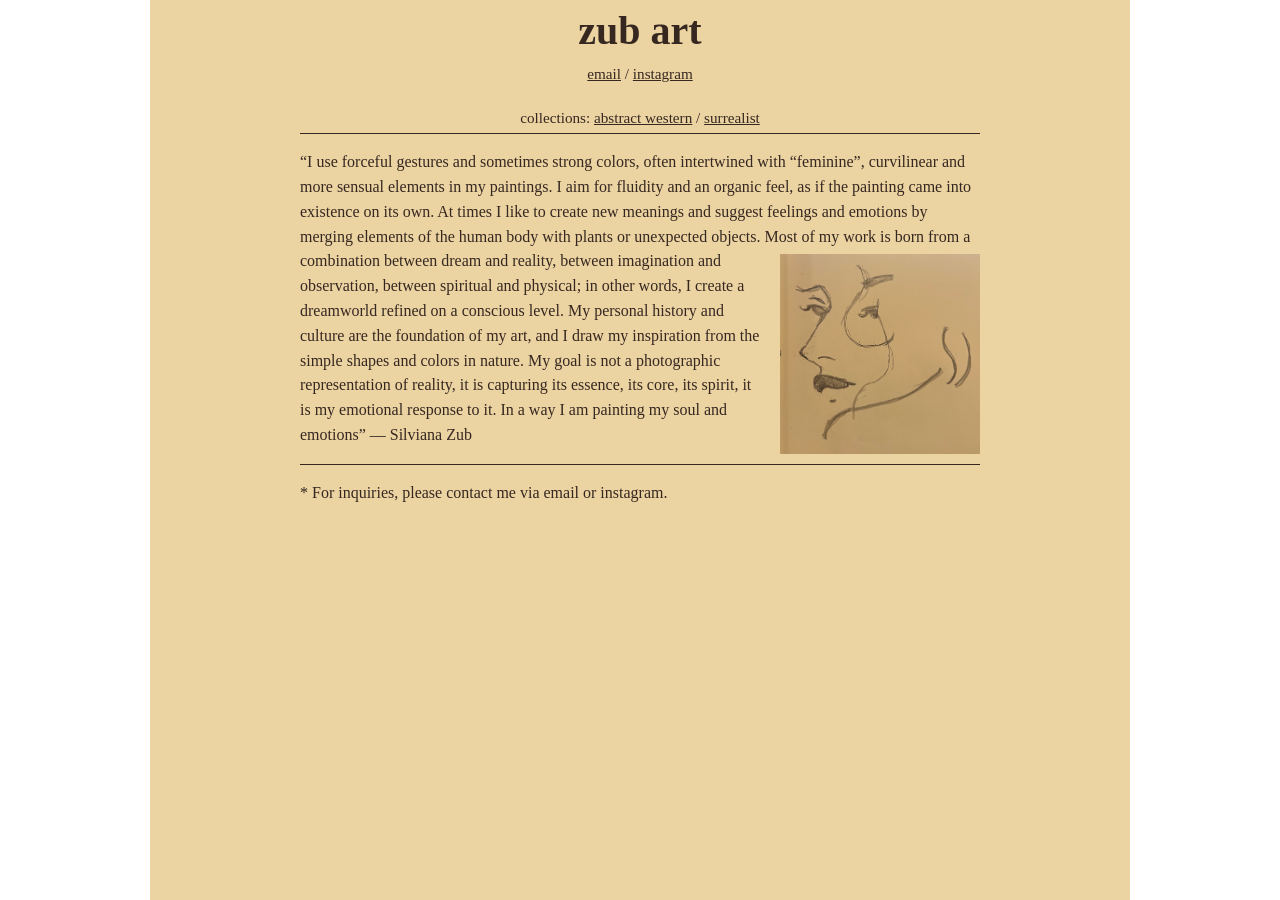
<file: index.html>
<!DOCTYPE html>
<html lang="en">
<head>
  <meta charset="UTF-8">
  <title>zub art</title>
  <link rel="stylesheet" href="main.css">
</head>
<body>
  <div class="band">
    <main class="page">
        <header>
          <h1><a href="./">zub art</a></h1>
          <nav aria-label="Contact links">
            <a href="mailto:SilvianaZ.328@gmail.com">email</a> /
            <a href="https://www.instagram.com/zub.artwork/" target="_blank" rel="noopener noreferrer">instagram</a> 
          </nav>

          <nav aria-label="Art collections">
            <a>collections:</a>
            <a href="western.html">abstract western</a> /
            <a href="surreal.html">surrealist</a>
          </nav>
        </header>

        <section class = "about">
          <hr>
          <img class="pfp" src="img/pfp_silvi.jpeg">
          <p>“I use forceful gestures and sometimes strong colors, often intertwined with 
            “feminine”, curvilinear and more sensual elements in my paintings. 
            I aim for fluidity and an organic feel, as if the painting came 
            into existence on its own. At times I like to create new meanings 
            and suggest feelings and emotions by merging elements of the human 
            body with plants or unexpected objects. Most of my work is born from 
            a combination between dream and reality, between imagination and observation, 
            between spiritual and physical; in other words, I create a dreamworld 
            refined on a conscious level. My personal history and culture are the 
            foundation of my art, and I draw my inspiration from the simple shapes 
            and colors in nature. My goal is not a photographic representation of reality, 
            it is capturing its essence, its core, its spirit, it is my emotional response to it.
            In a way I am painting my soul and emotions” — Silviana Zub</p>
        </section>

        <section class="inquire">
          <hr>
          <p>* For inquiries, please contact me via email or instagram.</p>
        </section>
      
      </main>
    </div>
</body>
</html>
</file>
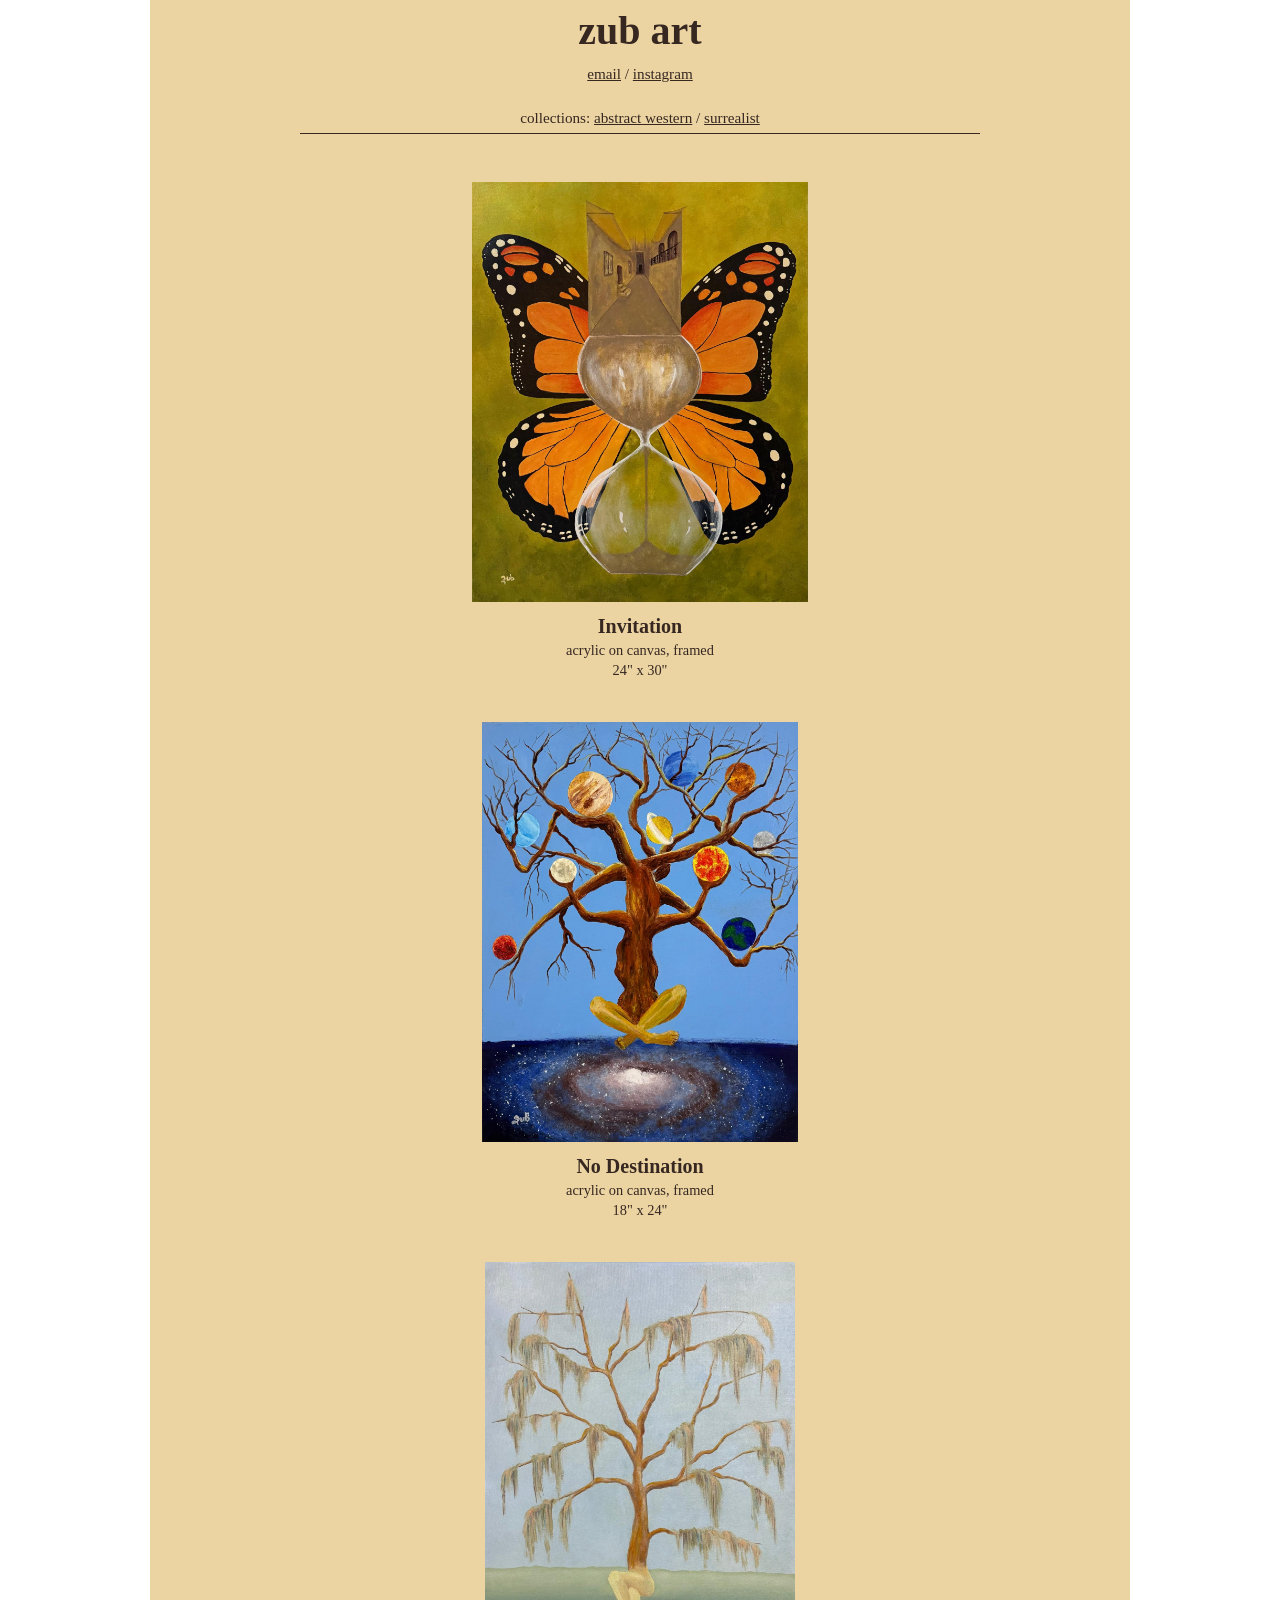
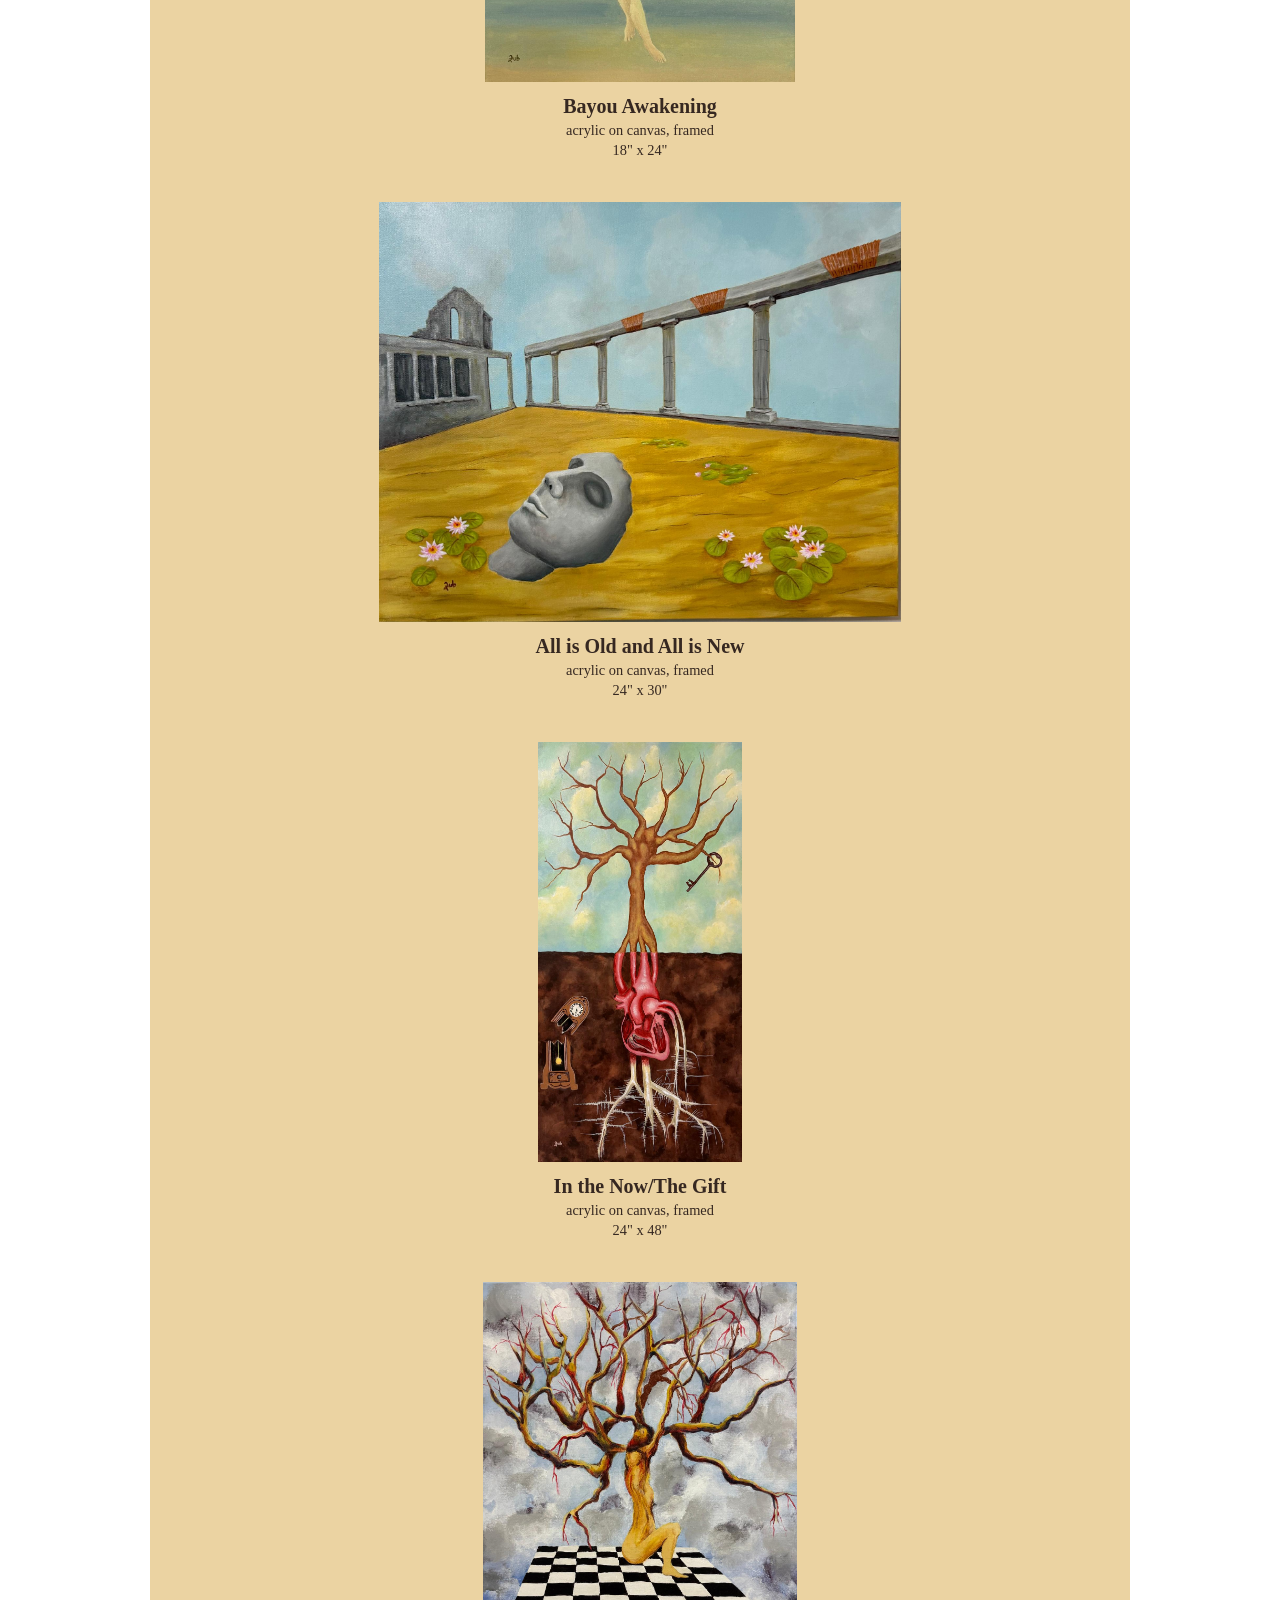
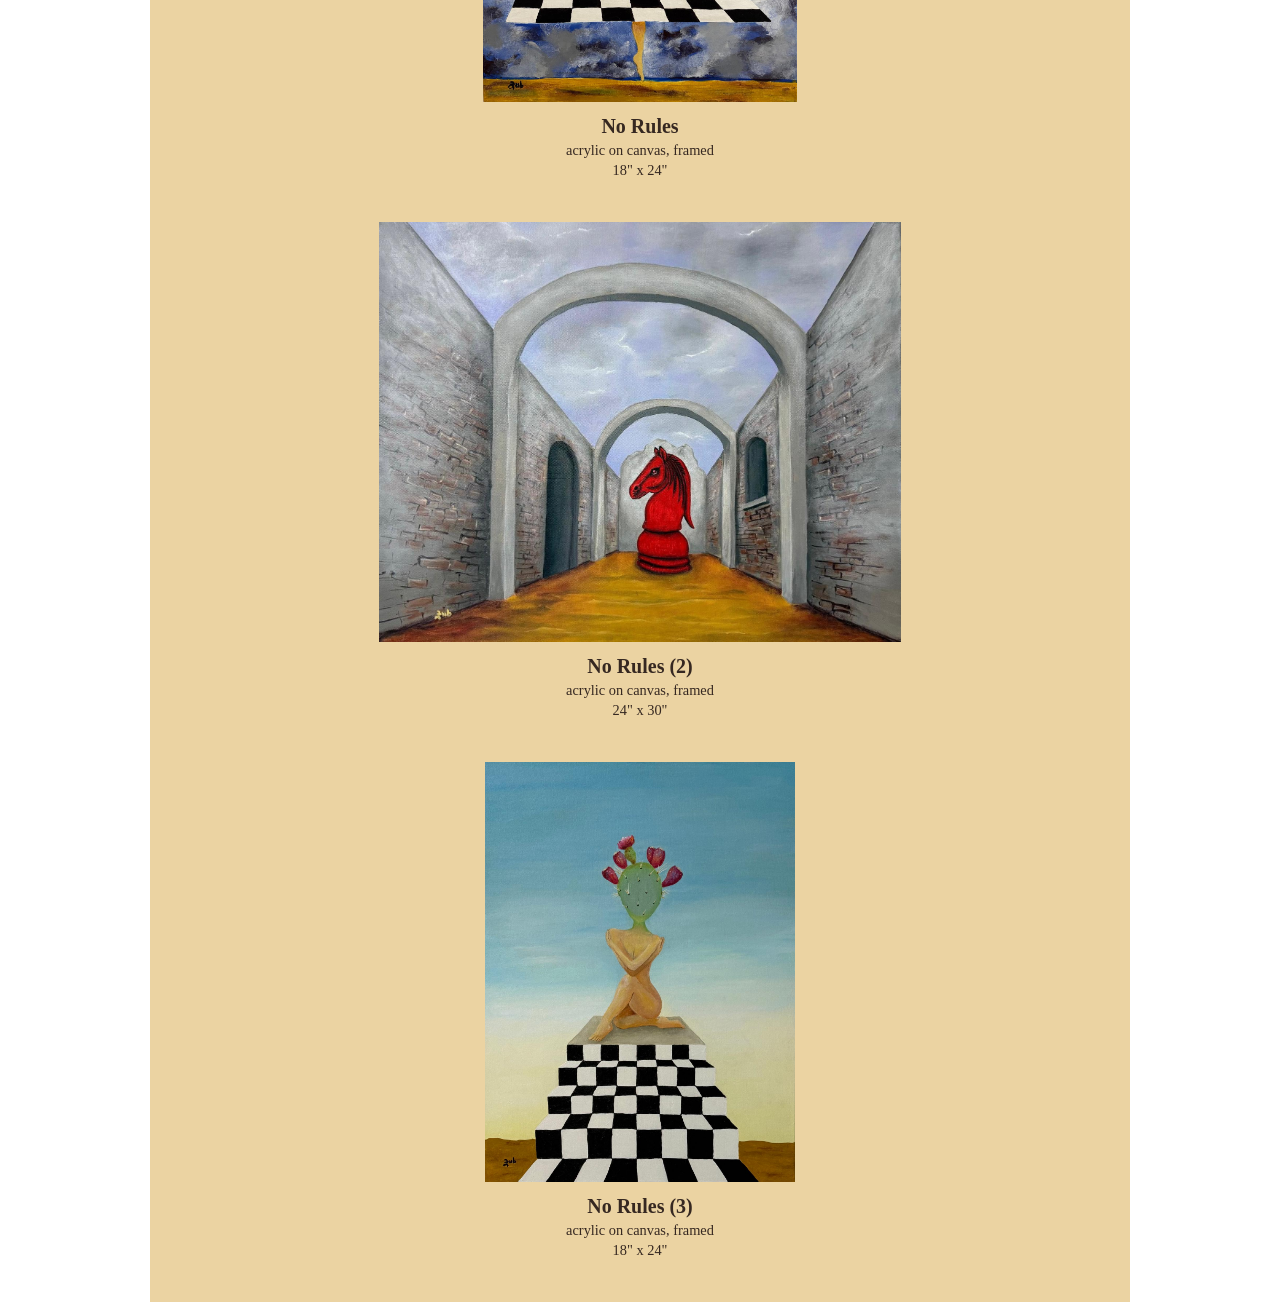
<file: surreal.html>
<!DOCTYPE html>
<html lang="en">
<head>
  <meta charset="UTF-8">
  <title>zub art</title>
  <link rel="stylesheet" href="main.css">
</head>
<body>
    <div class="band">
        <main class="page">
            <header>
                <h1><a href="./">zub art</a></h1>
                <nav aria-label="Contact links">
                  <a href="mailto:SilvianaZ.328@gmail.com">email</a> /
                  <a href="https://www.instagram.com/zub.artwork/" target="_blank" rel="noopener noreferrer">instagram</a> 
                </nav>
      
                <nav aria-label="Art collections">
                  <a>collections:</a>
                  <a href="western.html">abstract western</a> /
                  <a href="surreal.html">surrealist</a>
                </nav>
              </header>

            <hr>
        
            <section aria-labelledby="works-heading">
        
            <figure class="artwork">
                <img src="img/surrealist/invitation.jpg" alt="Landscape painting with a red sky">
                <figcaption>
                <strong>Invitation</strong><br>
                <span>acrylic on canvas, framed</span><br>
                <span>24" x 30"</span><br>
                
                </figcaption>
            </figure>

            <figure class="artwork">
                <img src="img/surrealist/no_destination.jpg" alt="Landscape painting with a red sky">
                <figcaption>
                <strong>No Destination</strong><br>
                <span>acrylic on canvas, framed</span><br>
                <span>18" x 24"</span><br>
                
                </figcaption>
            </figure>

            <figure class="artwork">
                <img src="img/surrealist/bayou_awakening.jpg" alt="Landscape painting with a red sky">
                <figcaption>
                <strong>Bayou Awakening</strong><br>
                <span>acrylic on canvas, framed</span><br>
                <span>18" x 24"</span><br>
                
                </figcaption>
            </figure>

            <figure class="artwork">
                <img src="img/surrealist/all_is_old_and_all_is_new.jpg" alt="Landscape painting with a red sky">
                <figcaption>
                <strong>All is Old and All is New</strong><br>
                <span>acrylic on canvas, framed</span><br>
                <span>24" x 30"</span><br>
                
                </figcaption>
            </figure>

            <figure class="artwork">
                <img src="img/surrealist/in_the_now_the_gift.jpg" alt="Landscape painting with a red sky">
                <figcaption>
                <strong>In the Now/The Gift</strong><br>
                <span>acrylic on canvas, framed</span><br>
                <span>24" x 48"</span><br>
                
                </figcaption>
            </figure>

            <figure class="artwork">
                <img src="img/surrealist/no_rules.jpg" alt="Landscape painting with a red sky">
                <figcaption>
                <strong>No Rules</strong><br>
                <span>acrylic on canvas, framed</span><br>
                <span>18" x 24"</span><br>
                
                </figcaption>
            </figure>

            <figure class="artwork">
                <img src="img/surrealist/no_rules_2.jpg" alt="Landscape painting with a red sky">
                <figcaption>
                <strong>No Rules (2)</strong><br>
                <span>acrylic on canvas, framed</span><br>
                <span>24" x 30"</span><br>
                
                </figcaption>
            </figure>

            <figure class="artwork">
                <img src="img/surrealist/no_rules_3.jpg" alt="Landscape painting with a red sky">
                <figcaption>
                <strong>No Rules (3)</strong><br>
                <span>acrylic on canvas, framed</span><br>
                <span>18" x 24"</span><br>
                
                </figcaption>
            </figure>

            </section>
        </main>
    </div>
</body>
</html>
</file>
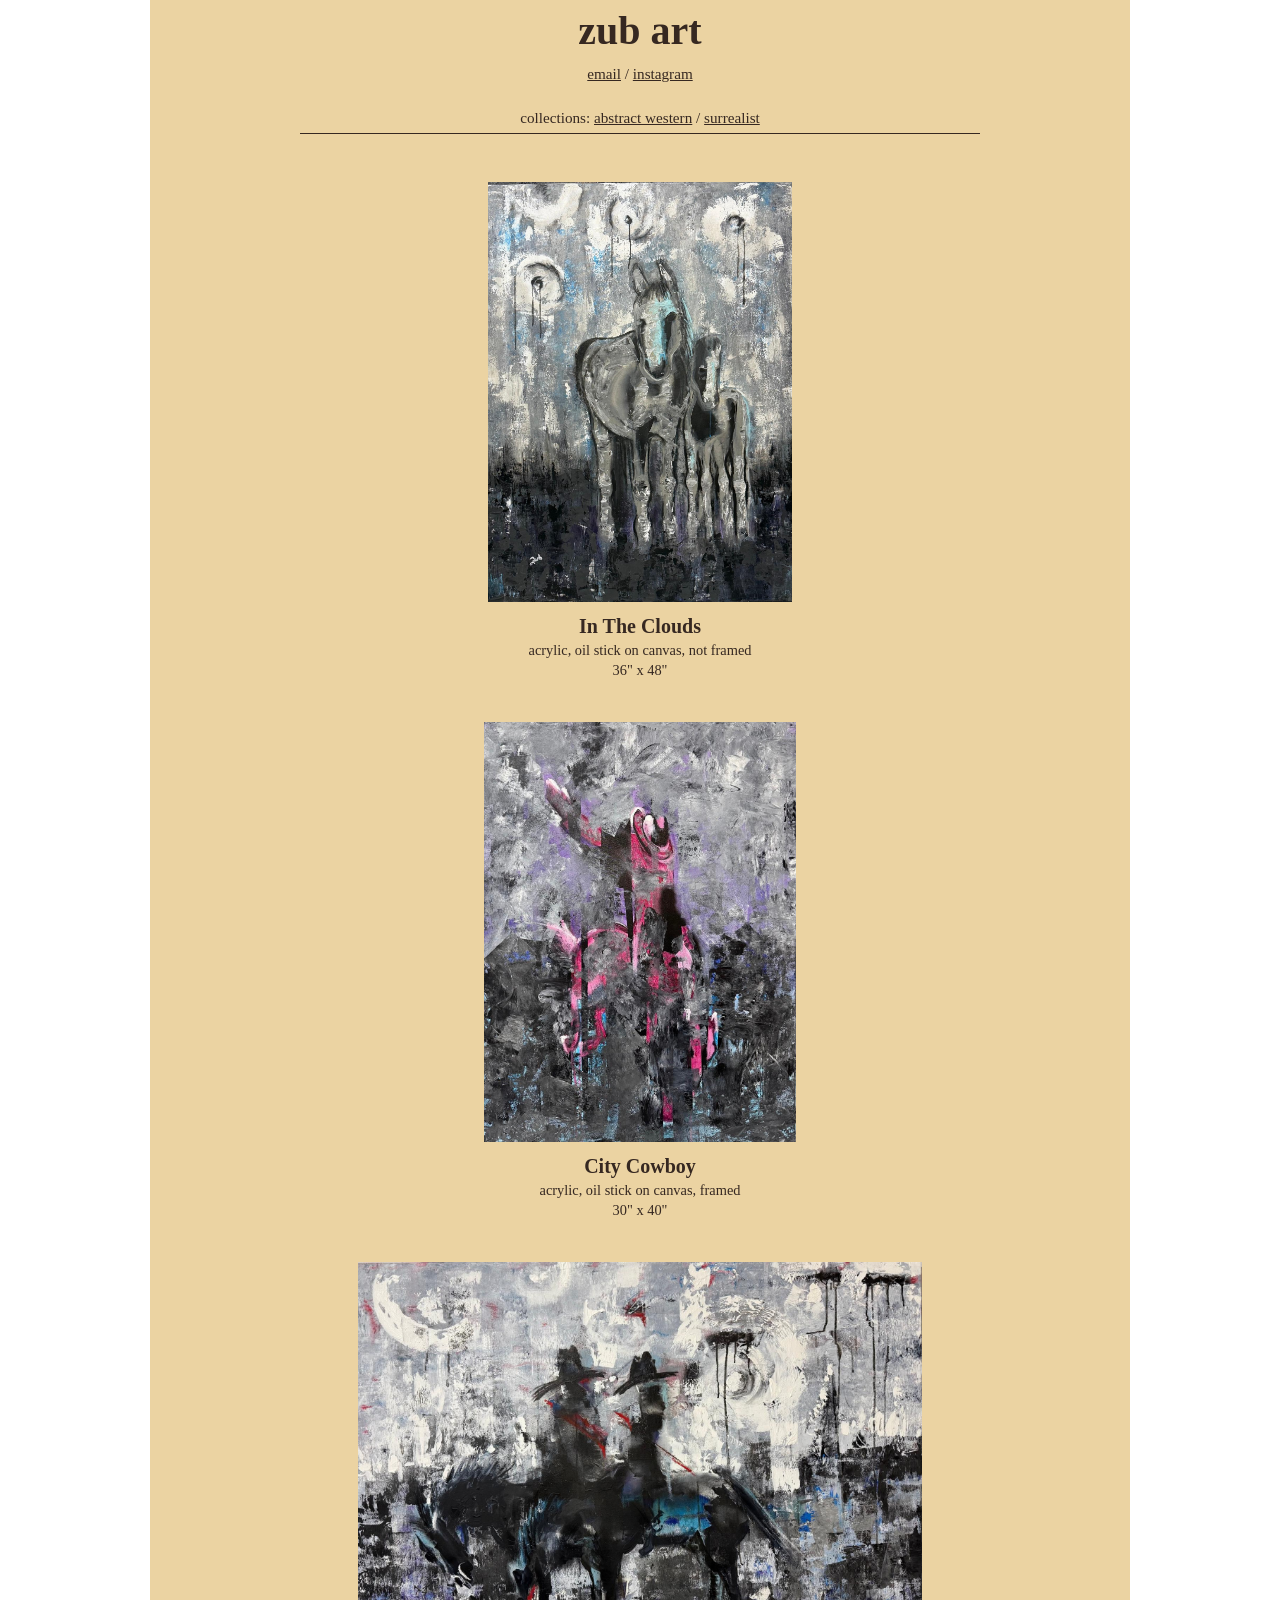
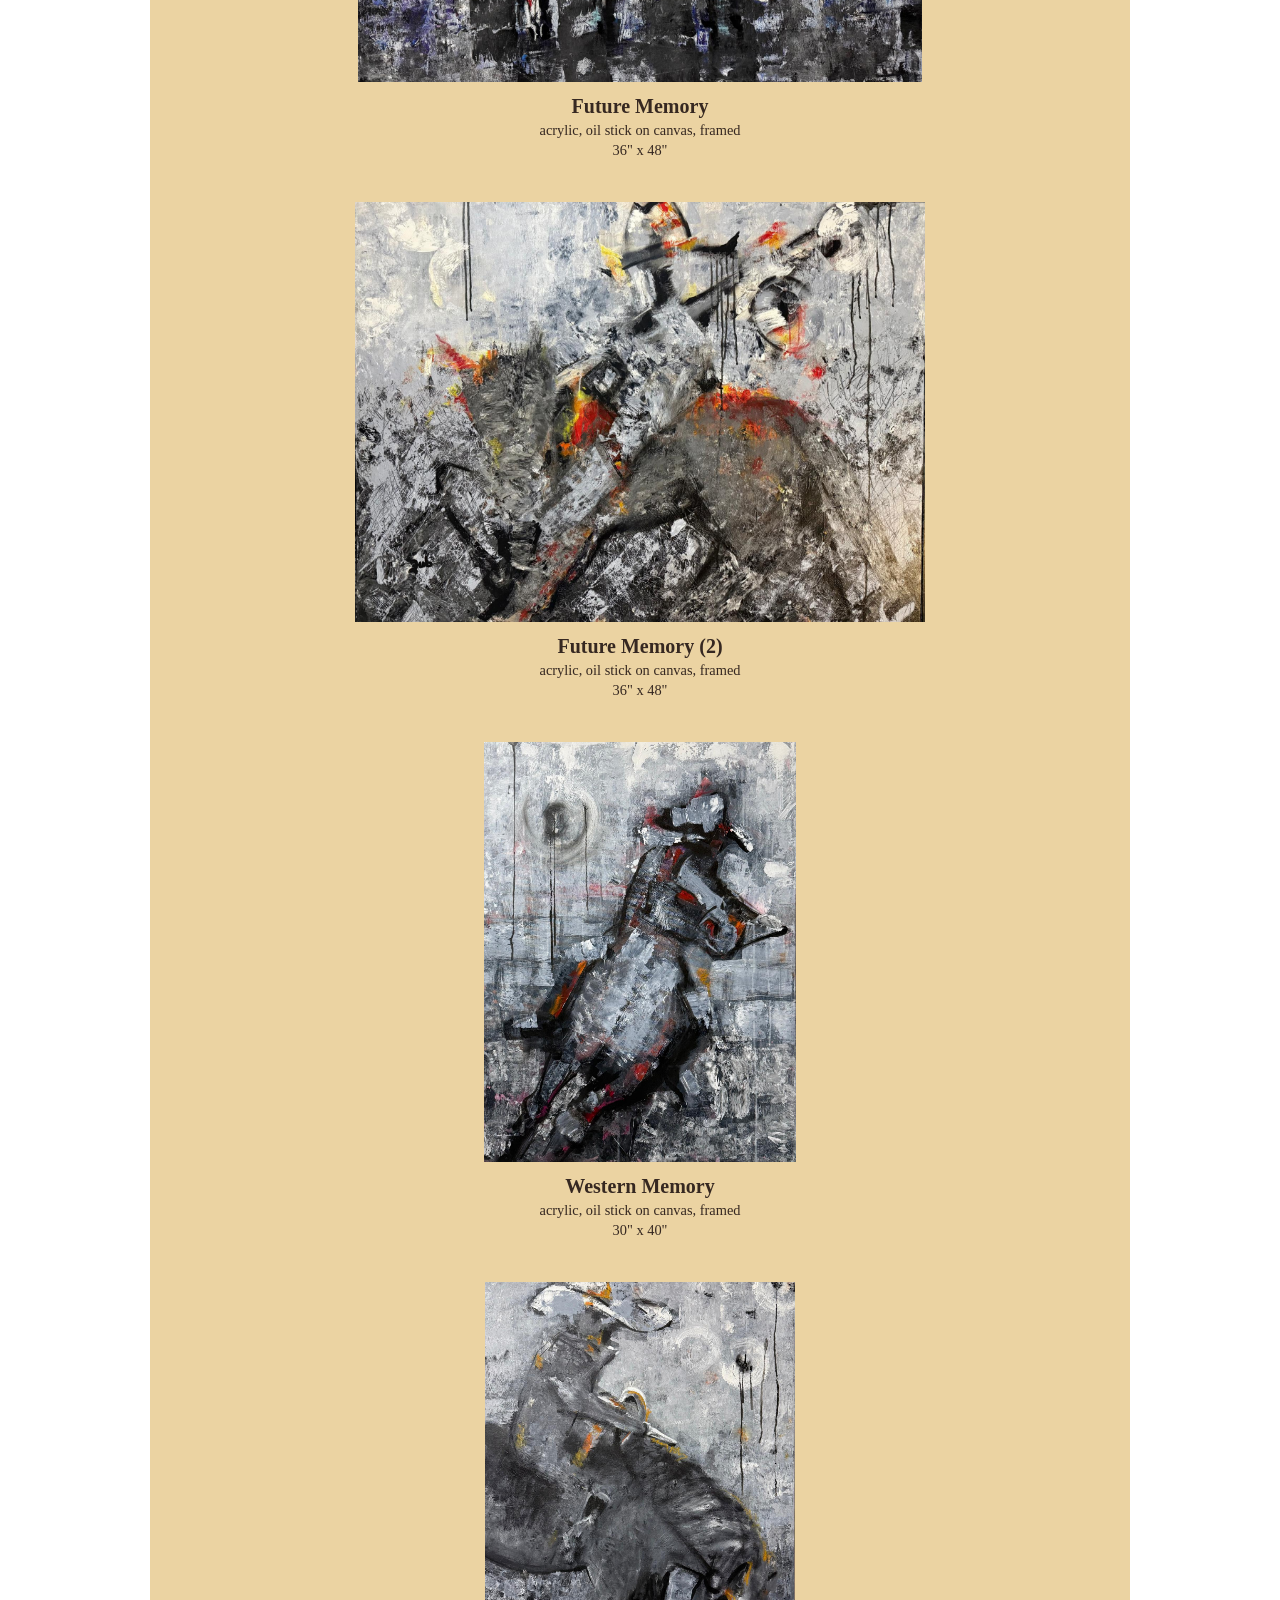
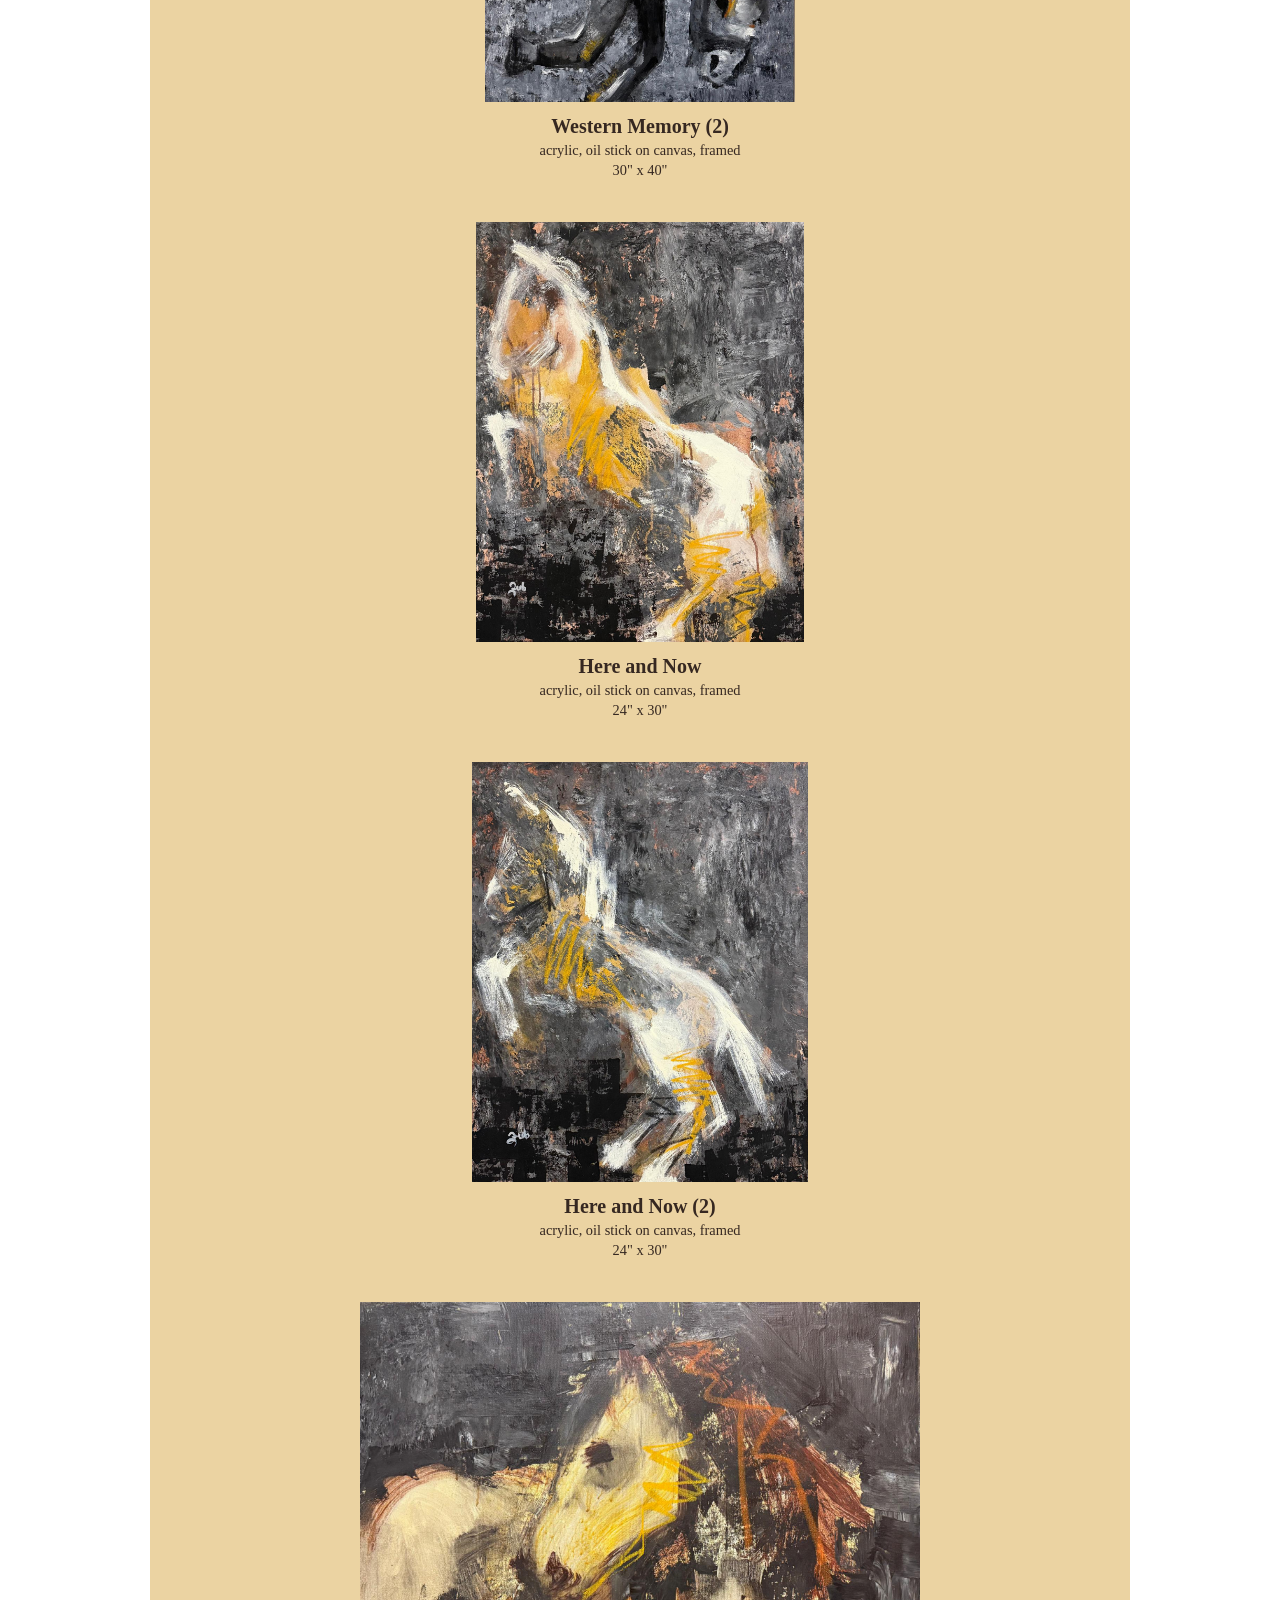
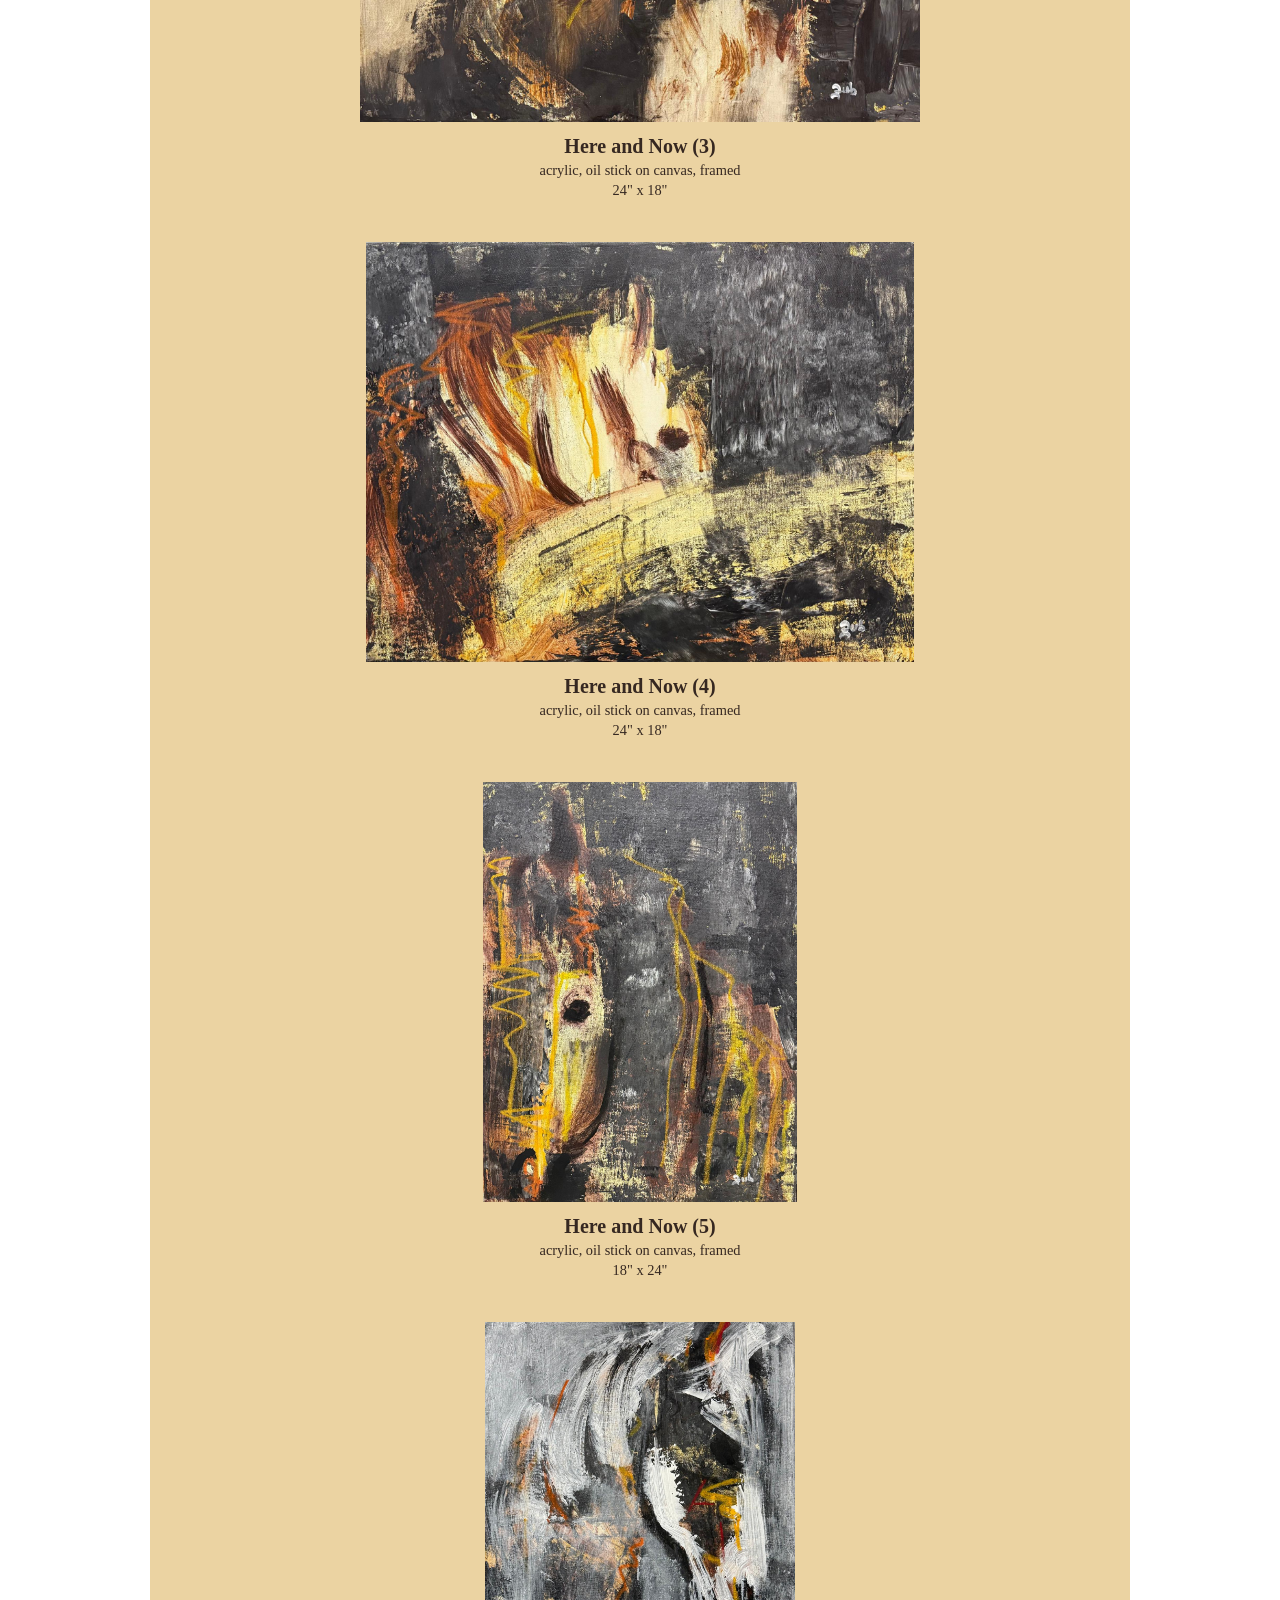
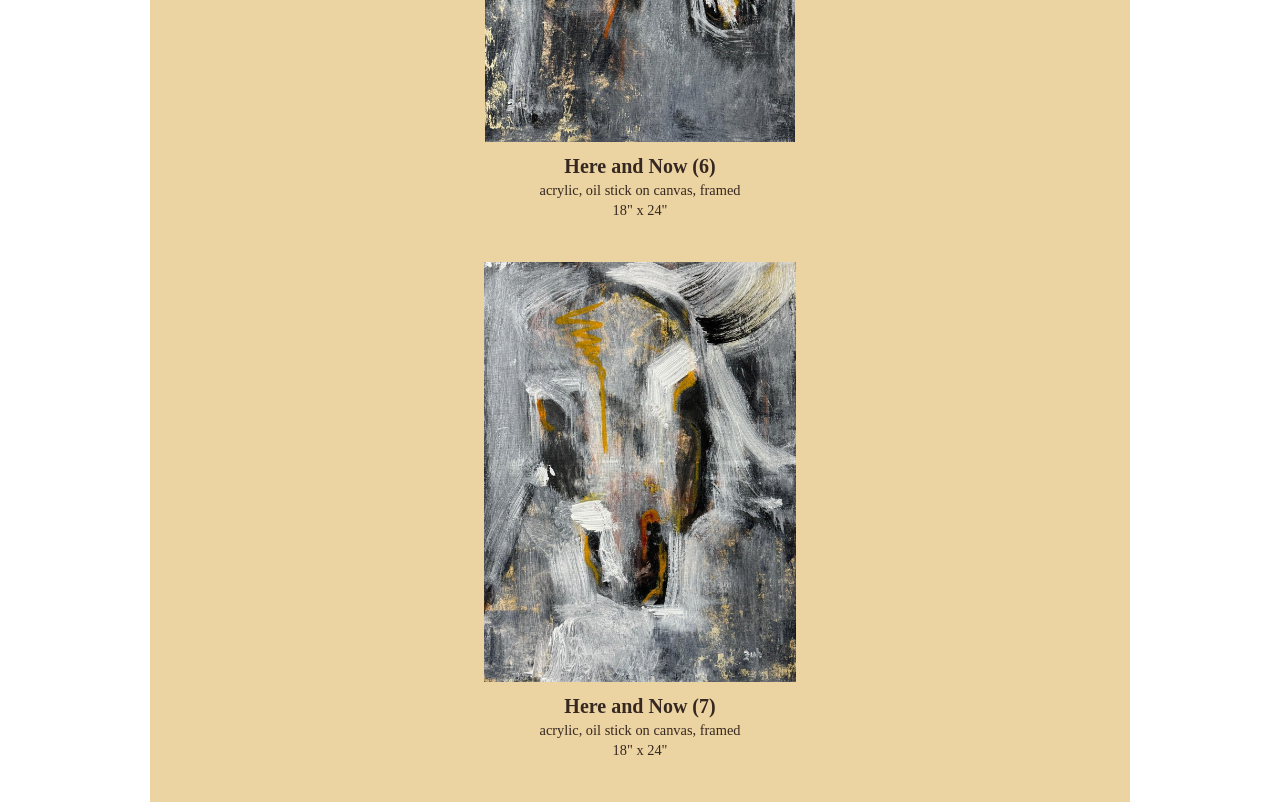
<file: western.html>
<!DOCTYPE html>
<html lang="en">
<head>
  <meta charset="UTF-8">
  <title>zub art</title>
  <link rel="stylesheet" href="main.css">
</head>
<body>
    <div class="band">
        <main class="page">
            <header>
                <h1><a href="./">zub art</a></h1>
                <nav aria-label="Contact links">
                  <a href="mailto:SilvianaZ.328@gmail.com">email</a> /
                  <a href="https://www.instagram.com/zub.artwork/" target="_blank" rel="noopener noreferrer">instagram</a> 
                </nav>
      
                <nav aria-label="Art collections">
                  <a>collections:</a>
                  <a href="western.html">abstract western</a> /
                  <a href="surreal.html">surrealist</a>
                </nav>
              </header>

            <hr>
        
            <section aria-labelledby="works-heading">
        
                <figure class="artwork">
                    <img src="img/abstract_western/in_the_clouds.jpg" alt="Landscape painting with a red sky">
                    <figcaption>
                    <strong>In The Clouds</strong><br>
                    <span>acrylic, oil stick on canvas, not framed</span><br>
                    <span>36" x 48"</span><br>
                    
                    </figcaption>
                </figure>

                <figure class="artwork">
                    <img src="img/abstract_western/city_cowboy.jpg" alt="Landscape painting with a red sky">
                    <figcaption>
                    <strong>City Cowboy</strong><br>
                    <span>acrylic, oil stick on canvas, framed</span><br>
                    <span>30" x 40"</span><br>
                    
                    </figcaption>
                </figure>

                <figure class="artwork">
                    <img src="img/abstract_western/future_memory.jpg" alt="Landscape painting with a red sky">
                    <figcaption>
                    <strong>Future Memory</strong><br>
                    <span>acrylic, oil stick on canvas, framed</span><br>
                    <span>36" x 48"</span><br>
                    
                    </figcaption>
                </figure>

                <figure class="artwork">
                    <img src="img/abstract_western/future_memory_2.jpg" alt="Landscape painting with a red sky">
                    <figcaption>
                    <strong>Future Memory (2)</strong><br>
                    <span>acrylic, oil stick on canvas, framed</span><br>
                    <span>36" x 48"</span><br>
                    
                    </figcaption>
                </figure>

                <figure class="artwork">
                    <img src="img/abstract_western/western_memory.jpg" alt="Landscape painting with a red sky">
                    <figcaption>
                    <strong>Western Memory</strong><br>
                    <span>acrylic, oil stick on canvas, framed</span><br>
                    <span>30" x 40"</span><br>
                    
                    </figcaption>
                </figure>

                <figure class="artwork">
                    <img src="img/abstract_western/western_memory_2.jpg" alt="Landscape painting with a red sky">
                    <figcaption>
                    <strong>Western Memory (2)</strong><br>
                    <span>acrylic, oil stick on canvas, framed</span><br>
                    <span>30" x 40"</span><br>
                    
                    </figcaption>
                </figure>

                <figure class="artwork">
                    <img src="img/abstract_western/here_and_now.jpg" alt="Landscape painting with a red sky">
                    <figcaption>
                    <strong>Here and Now</strong><br>
                    <span>acrylic, oil stick on canvas, framed</span><br>
                    <span>24" x 30"</span><br>
                    
                    </figcaption>
                </figure>

                <figure class="artwork">
                    <img src="img/abstract_western/here_and_now_2.jpg" alt="Landscape painting with a red sky">
                    <figcaption>
                    <strong>Here and Now (2)</strong><br>
                    <span>acrylic, oil stick on canvas, framed</span><br>
                    <span>24" x 30"</span><br>
                    
                    </figcaption>
                </figure>

                <figure class="artwork">
                    <img src="img/abstract_western/here_and_now_3.jpg" alt="Landscape painting with a red sky">
                    <figcaption>
                    <strong>Here and Now (3)</strong><br>
                    <span>acrylic, oil stick on canvas, framed</span><br>
                    <span>24" x 18"</span><br>
                    
                    </figcaption>
                </figure>

                <figure class="artwork">
                    <img src="img/abstract_western/here_and_now_4.jpg" alt="Landscape painting with a red sky">
                    <figcaption>
                    <strong>Here and Now (4)</strong><br>
                    <span>acrylic, oil stick on canvas, framed</span><br>
                    <span>24" x 18"</span><br>
                    
                    </figcaption>
                </figure>

                <figure class="artwork">
                    <img src="img/abstract_western/here_and_now_5.jpg" alt="Landscape painting with a red sky">
                    <figcaption>
                    <strong>Here and Now (5)</strong><br>
                    <span>acrylic, oil stick on canvas, framed</span><br>
                    <span>18" x 24"</span><br>
                    
                    </figcaption>
                </figure>

                <figure class="artwork">
                    <img src="img/abstract_western/here_and_now_6.jpg" alt="Landscape painting with a red sky">
                    <figcaption>
                    <strong>Here and Now (6)</strong><br>
                    <span>acrylic, oil stick on canvas, framed</span><br>
                    <span>18" x 24"</span><br>
                    
                    </figcaption>
                </figure>

                <figure class="artwork">
                    <img src="img/abstract_western/here_and_now_7.jpg" alt="Landscape painting with a red sky">
                    <figcaption>
                    <strong>Here and Now (7)</strong><br>
                    <span>acrylic, oil stick on canvas, framed</span><br>
                    <span>18" x 24"</span><br>
                    
                    </figcaption>
                </figure>

            </section>
        </main>
    </div>
</body>
</html>
</file>
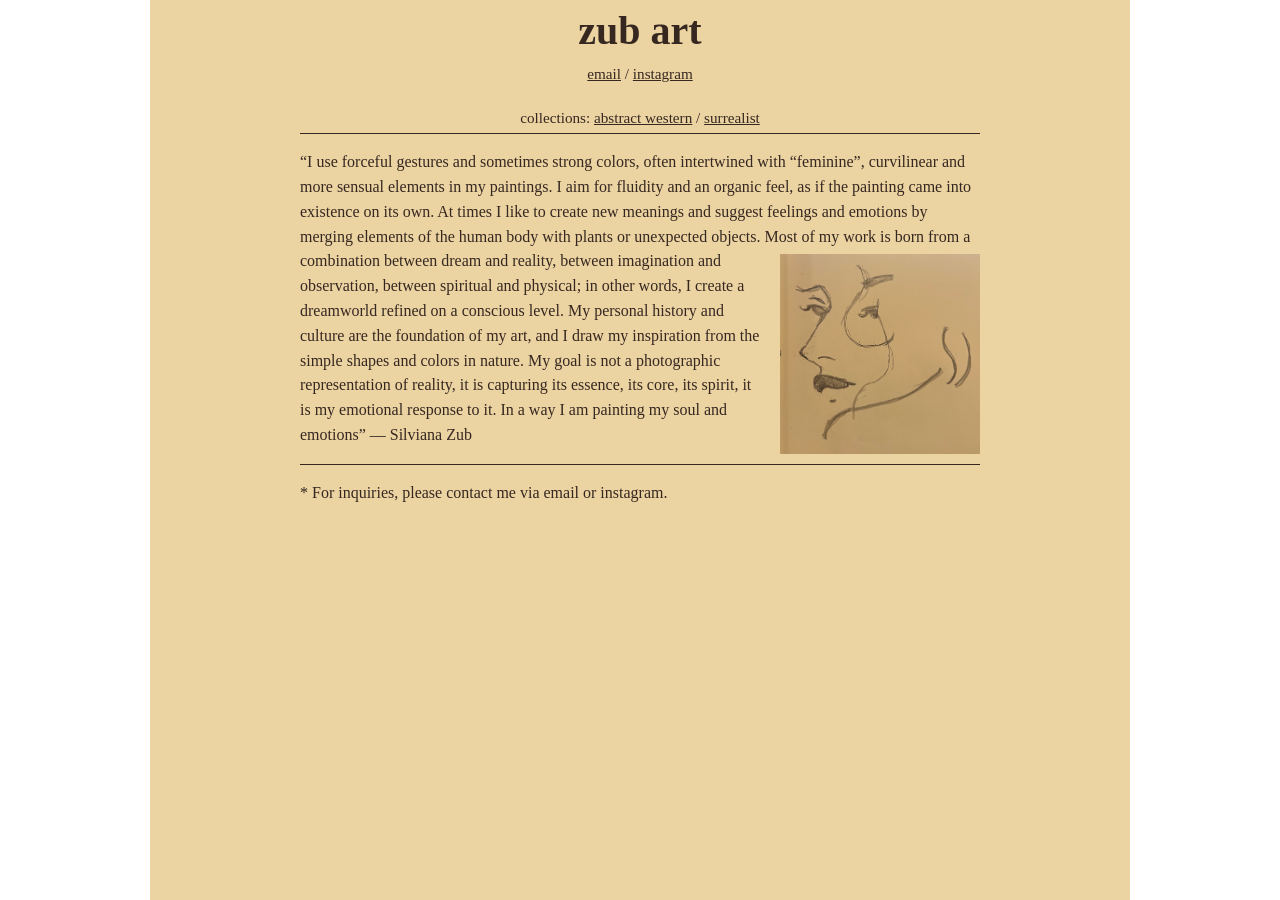
<file: src/main.html>
<!DOCTYPE html>
<html lang="en">
<head>
  <meta charset="UTF-8">
  <title>zub art</title>
  <link rel="stylesheet" href="main.css">
</head>
<body>
  <div class="band">
    <main class="page">
        <header>
          <h1><a href="main.html">zub art</a></h1>
          <nav aria-label="Contact links">
            <a href="mailto:SilvianaZ.328@gmail.com">email</a> /
            <a href="https://www.instagram.com/zub.artwork/" target="_blank" rel="noopener noreferrer">instagram</a> 
          </nav>

          <nav aria-label="Art collections">
            <a>collections:</a>
            <a href="western.html">abstract western</a> /
            <a href="surreal.html">surrealist</a>
          </nav>
        </header>

        <section class = "about">
          <hr>
          <img class="pfp" src="../img/pfp_silvi.jpeg">
          <p>“I use forceful gestures and sometimes strong colors, often intertwined with 
            “feminine”, curvilinear and more sensual elements in my paintings. 
            I aim for fluidity and an organic feel, as if the painting came 
            into existence on its own. At times I like to create new meanings 
            and suggest feelings and emotions by merging elements of the human 
            body with plants or unexpected objects. Most of my work is born from 
            a combination between dream and reality, between imagination and observation, 
            between spiritual and physical; in other words, I create a dreamworld 
            refined on a conscious level. My personal history and culture are the 
            foundation of my art, and I draw my inspiration from the simple shapes 
            and colors in nature. My goal is not a photographic representation of reality, 
            it is capturing its essence, its core, its spirit, it is my emotional response to it.
            In a way I am painting my soul and emotions” — Silviana Zub</p>
        </section>

        <section class="inquire">
          <hr>
          <p>* For inquiries, please contact me via email or instagram.</p>
        </section>
      
      </main>
    </div>
</body>
</html>
</file>
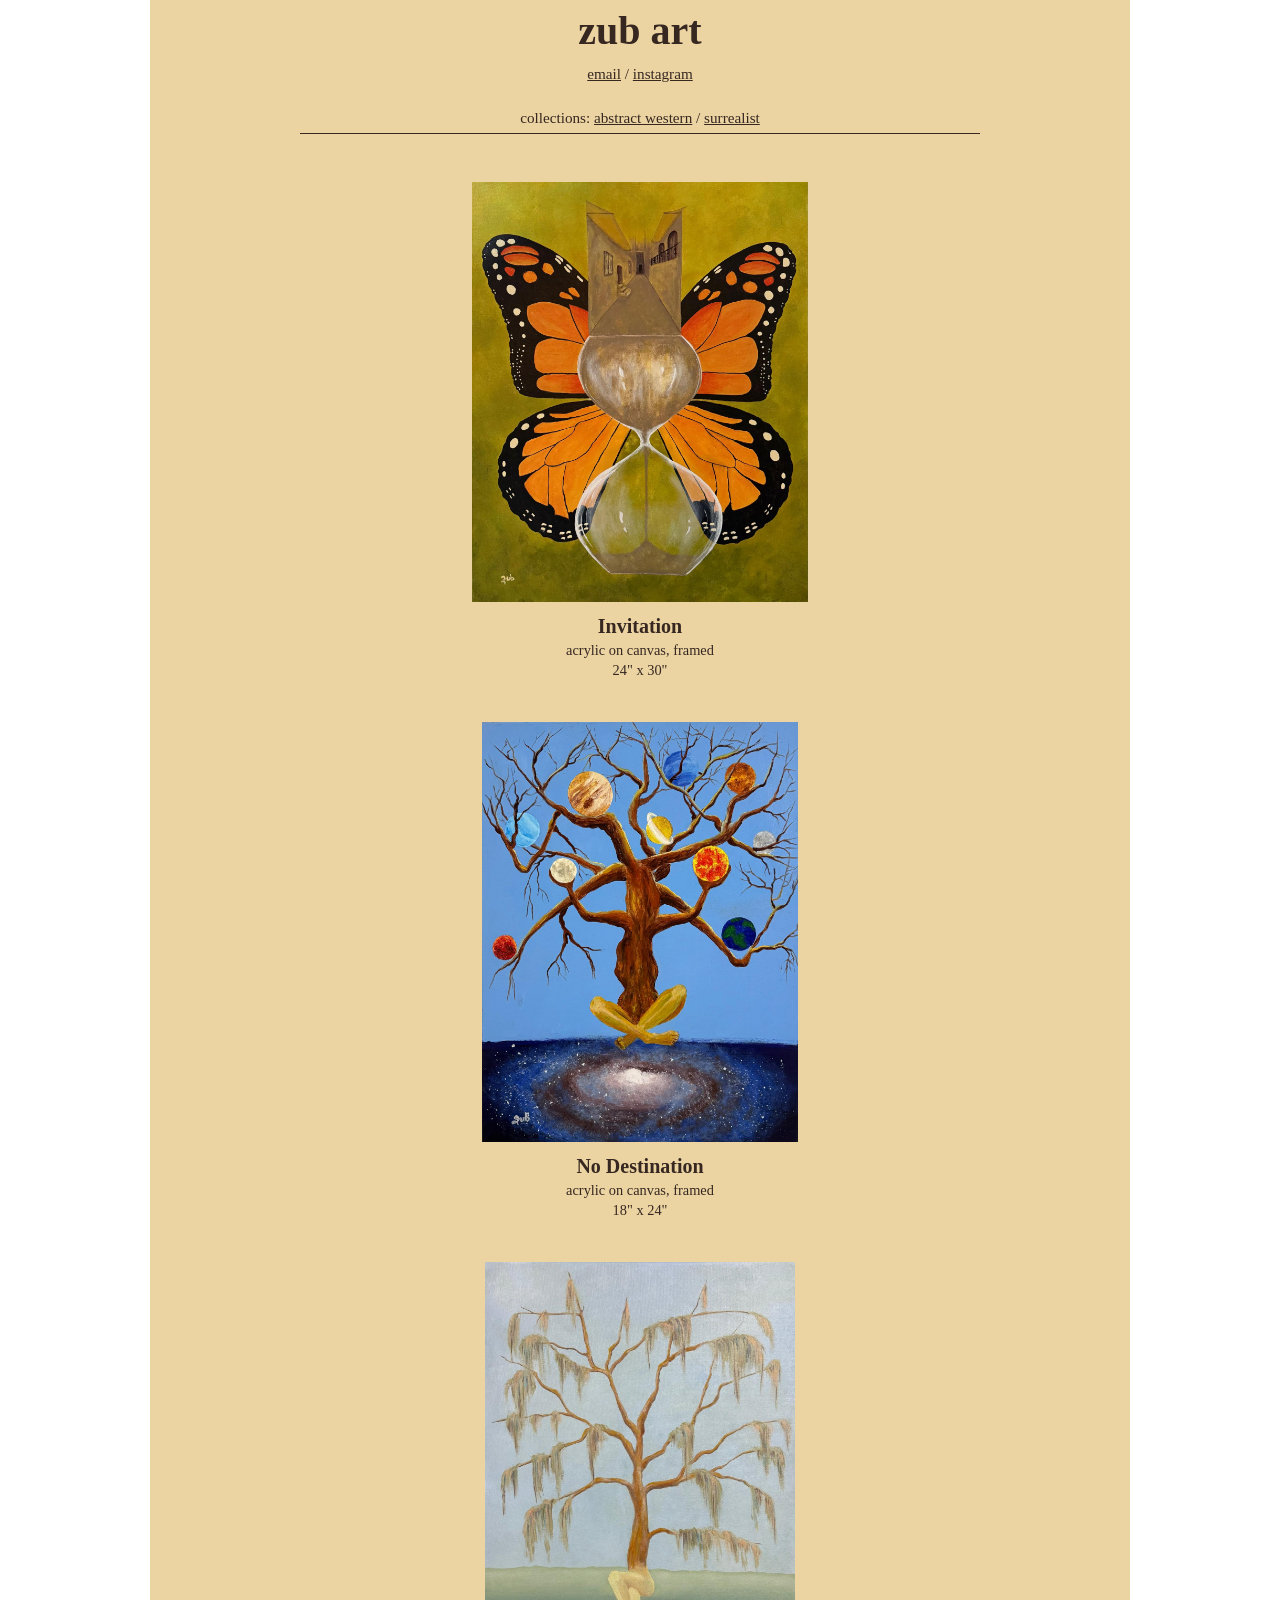
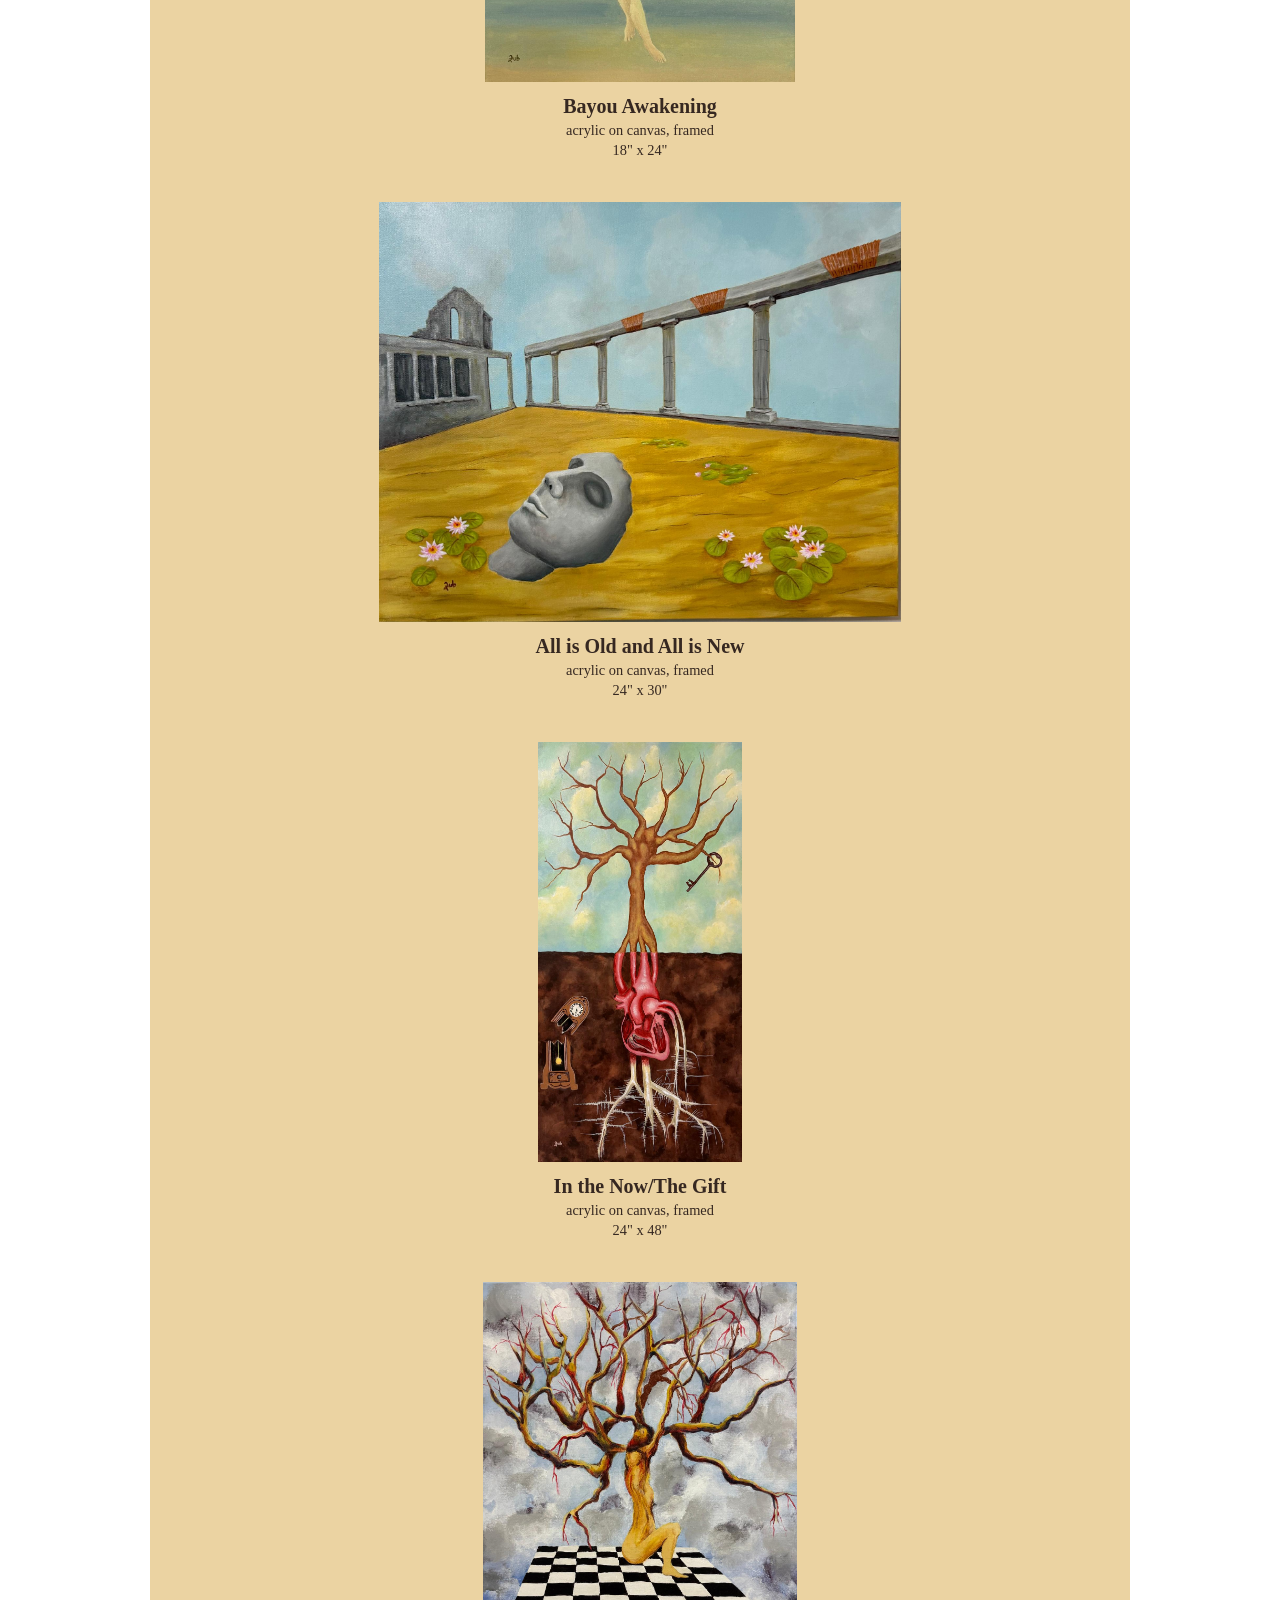
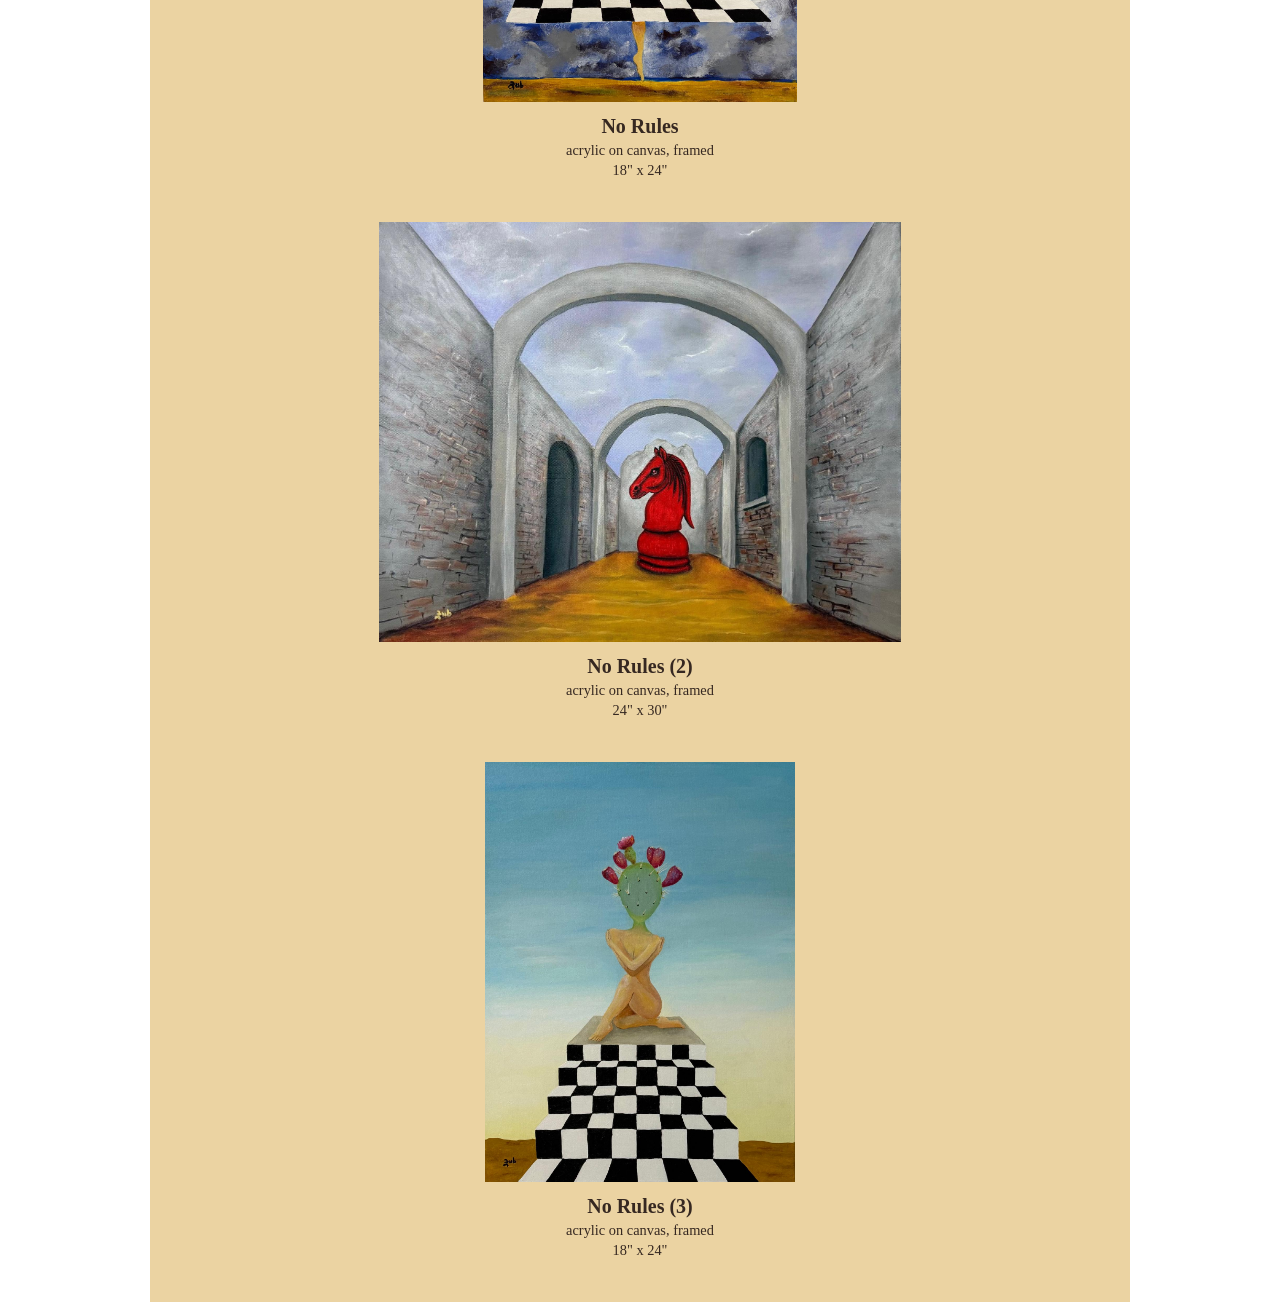
<file: src/surreal.html>
<!DOCTYPE html>
<html lang="en">
<head>
  <meta charset="UTF-8">
  <title>zub art</title>
  <link rel="stylesheet" href="main.css">
</head>
<body>
    <div class="band">
        <main class="page">
            <header>
                <h1><a href="main.html">zub art</a></h1>
                <nav aria-label="Contact links">
                  <a href="mailto:SilvianaZ.328@gmail.com">email</a> /
                  <a href="https://www.instagram.com/zub.artwork/" target="_blank" rel="noopener noreferrer">instagram</a> 
                </nav>
      
                <nav aria-label="Art collections">
                  <a>collections:</a>
                  <a href="western.html">abstract western</a> /
                  <a href="surreal.html">surrealist</a>
                </nav>
              </header>

            <hr>
        
            <section aria-labelledby="works-heading">
        
            <figure class="artwork">
                <img src="../img/surrealist/invitation.jpg" alt="Landscape painting with a red sky">
                <figcaption>
                <strong>Invitation</strong><br>
                <span>acrylic on canvas, framed</span><br>
                <span>24" x 30"</span><br>
                
                </figcaption>
            </figure>

            <figure class="artwork">
                <img src="../img/surrealist/no_destination.jpg" alt="Landscape painting with a red sky">
                <figcaption>
                <strong>No Destination</strong><br>
                <span>acrylic on canvas, framed</span><br>
                <span>18" x 24"</span><br>
                
                </figcaption>
            </figure>

            <figure class="artwork">
                <img src="../img/surrealist/bayou_awakening.jpg" alt="Landscape painting with a red sky">
                <figcaption>
                <strong>Bayou Awakening</strong><br>
                <span>acrylic on canvas, framed</span><br>
                <span>18" x 24"</span><br>
                
                </figcaption>
            </figure>

            <figure class="artwork">
                <img src="../img/surrealist/all_is_old_and_all_is_new.jpg" alt="Landscape painting with a red sky">
                <figcaption>
                <strong>All is Old and All is New</strong><br>
                <span>acrylic on canvas, framed</span><br>
                <span>24" x 30"</span><br>
                
                </figcaption>
            </figure>

            <figure class="artwork">
                <img src="../img/surrealist/in_the_now_the_gift.jpg" alt="Landscape painting with a red sky">
                <figcaption>
                <strong>In the Now/The Gift</strong><br>
                <span>acrylic on canvas, framed</span><br>
                <span>24" x 48"</span><br>
                
                </figcaption>
            </figure>

            <figure class="artwork">
                <img src="../img/surrealist/no_rules.jpg" alt="Landscape painting with a red sky">
                <figcaption>
                <strong>No Rules</strong><br>
                <span>acrylic on canvas, framed</span><br>
                <span>18" x 24"</span><br>
                
                </figcaption>
            </figure>

            <figure class="artwork">
                <img src="../img/surrealist/no_rules_2.jpg" alt="Landscape painting with a red sky">
                <figcaption>
                <strong>No Rules (2)</strong><br>
                <span>acrylic on canvas, framed</span><br>
                <span>24" x 30"</span><br>
                
                </figcaption>
            </figure>

            <figure class="artwork">
                <img src="../img/surrealist/no_rules_3.jpg" alt="Landscape painting with a red sky">
                <figcaption>
                <strong>No Rules (3)</strong><br>
                <span>acrylic on canvas, framed</span><br>
                <span>18" x 24"</span><br>
                
                </figcaption>
            </figure>

            </section>
        </main>
    </div>
</body>
</html>
</file>
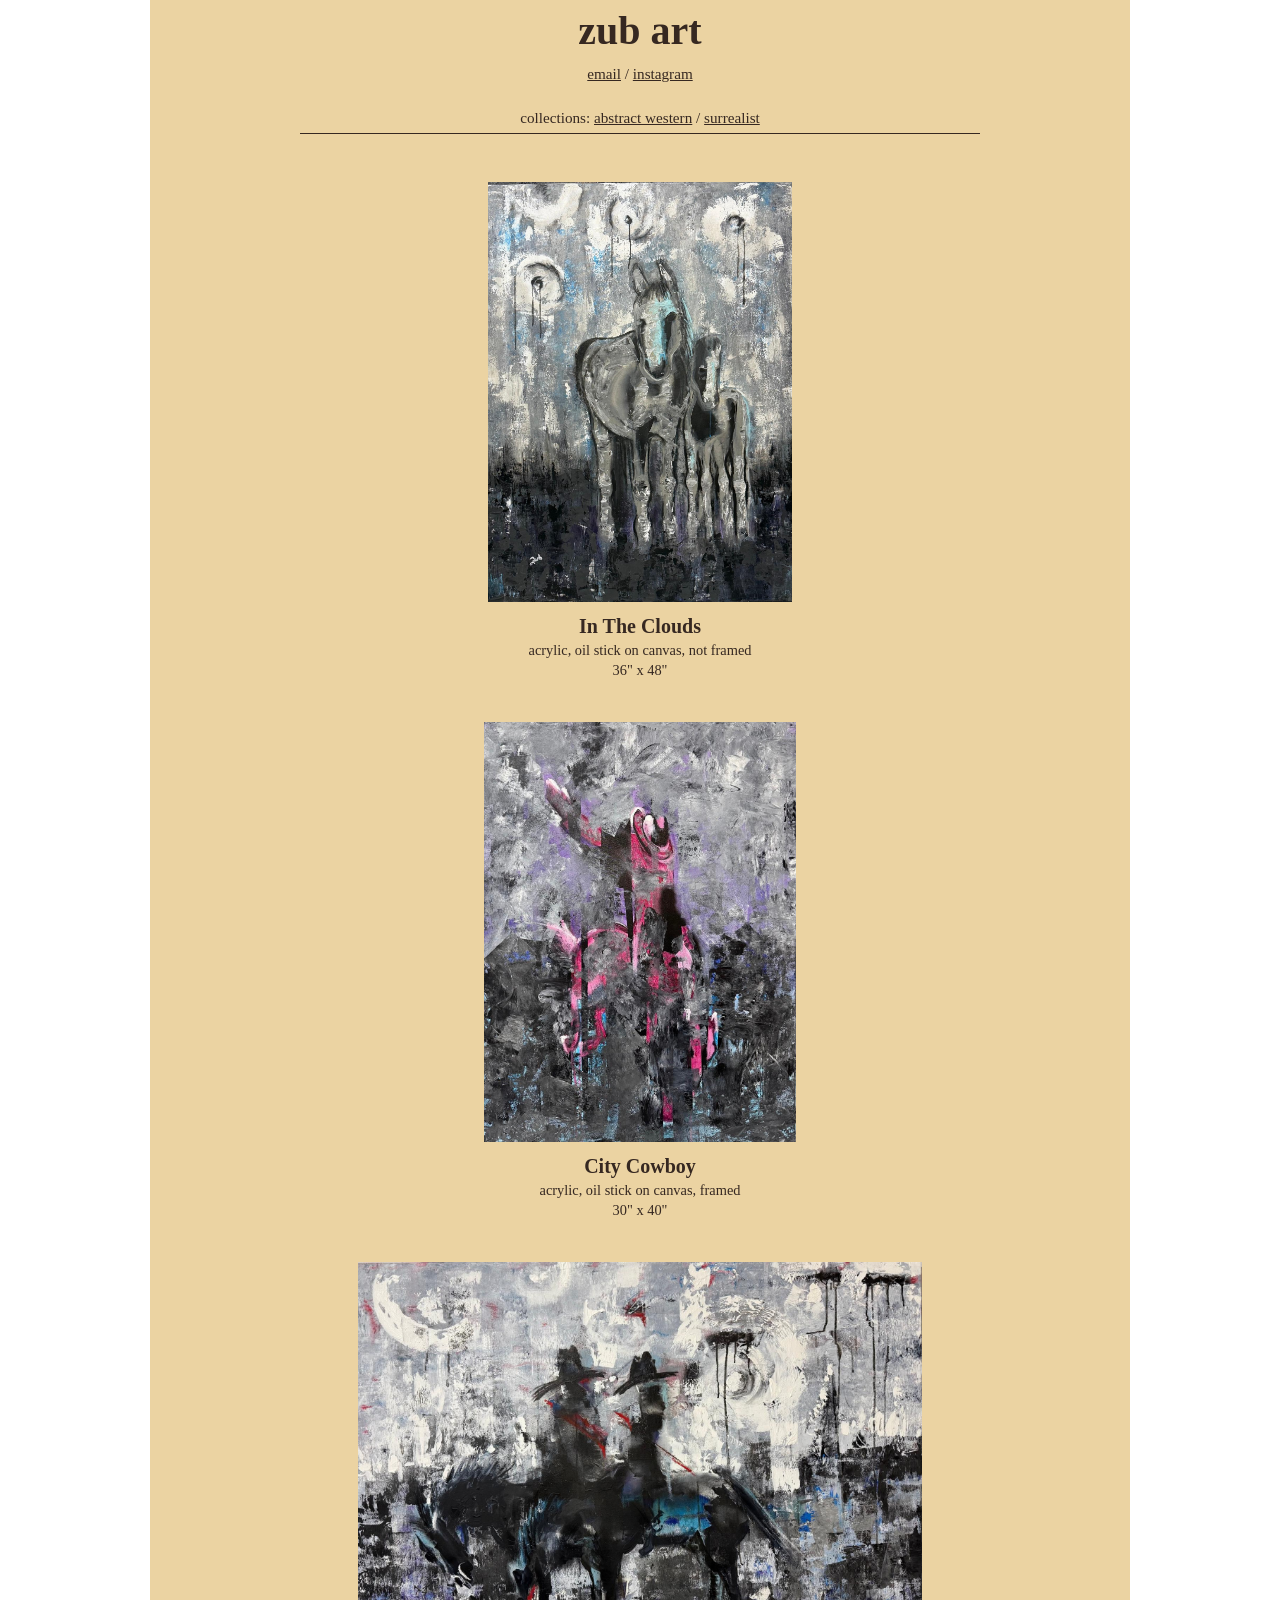
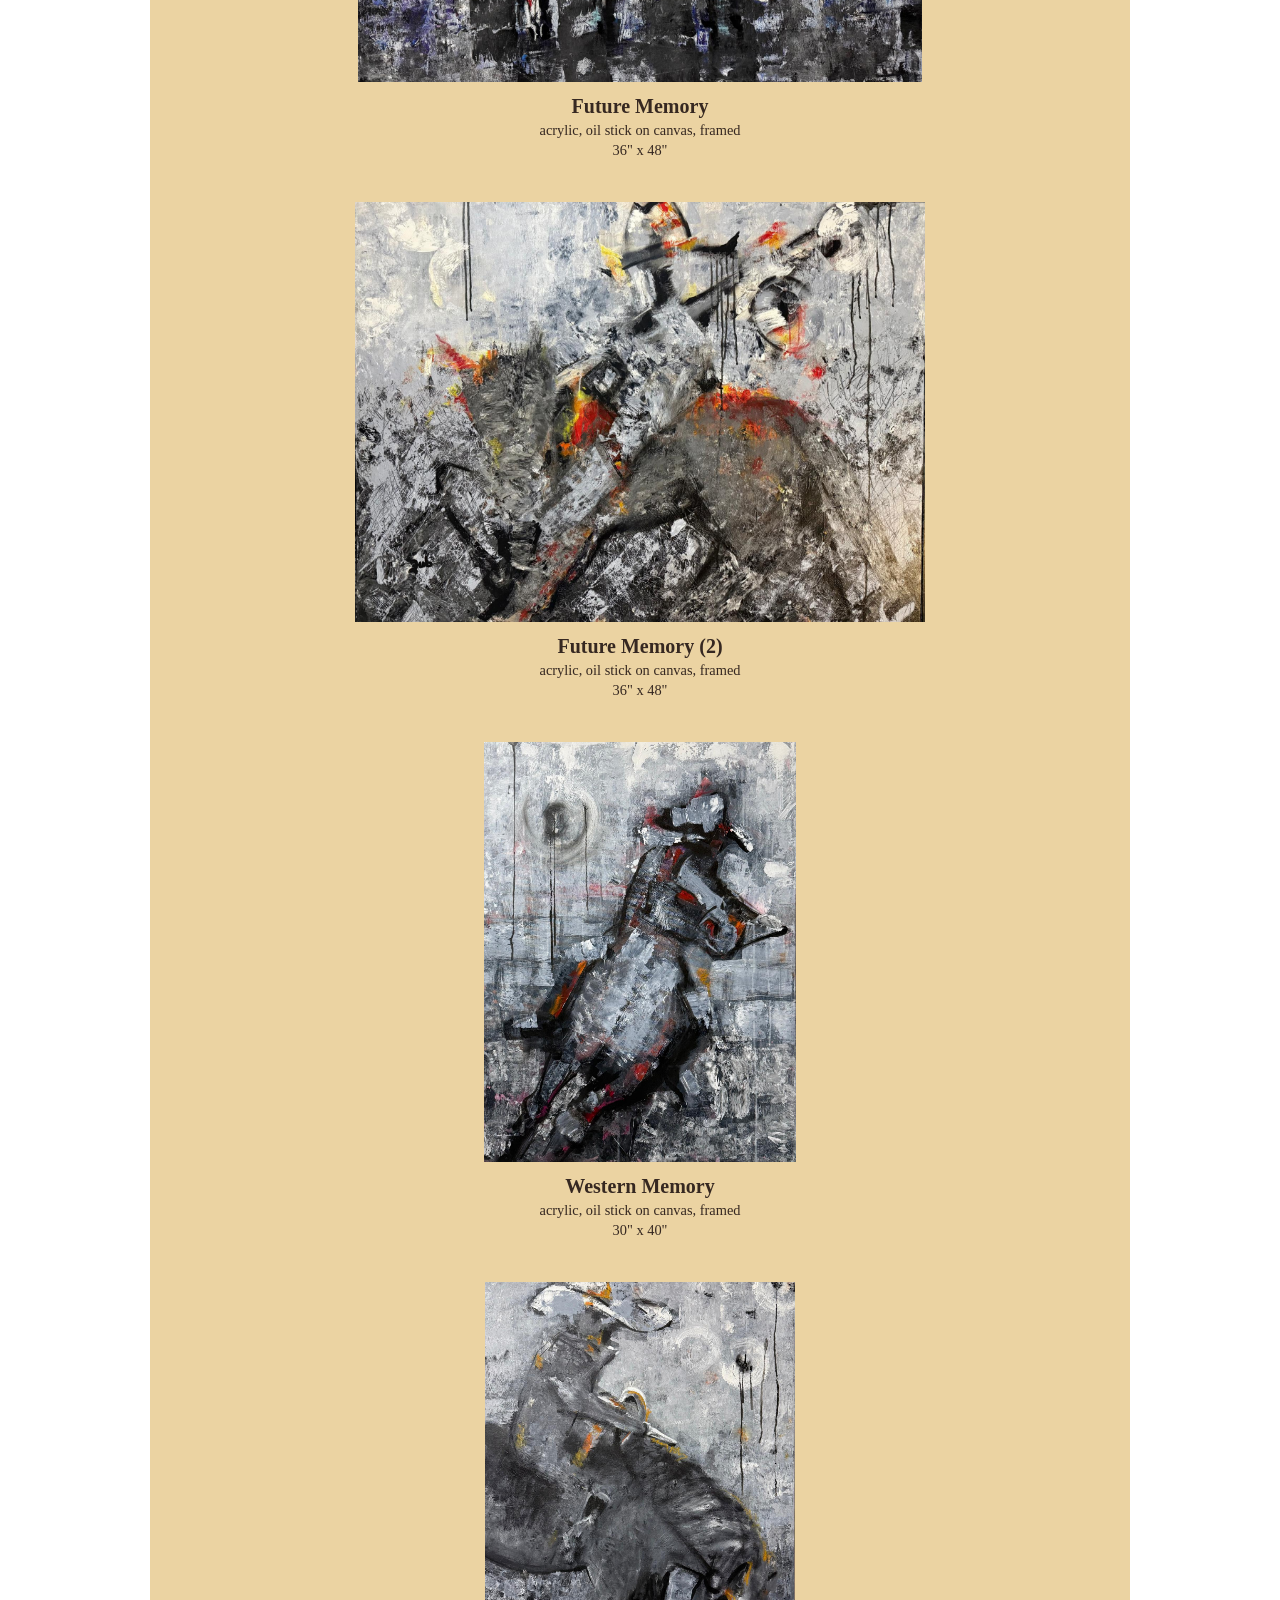
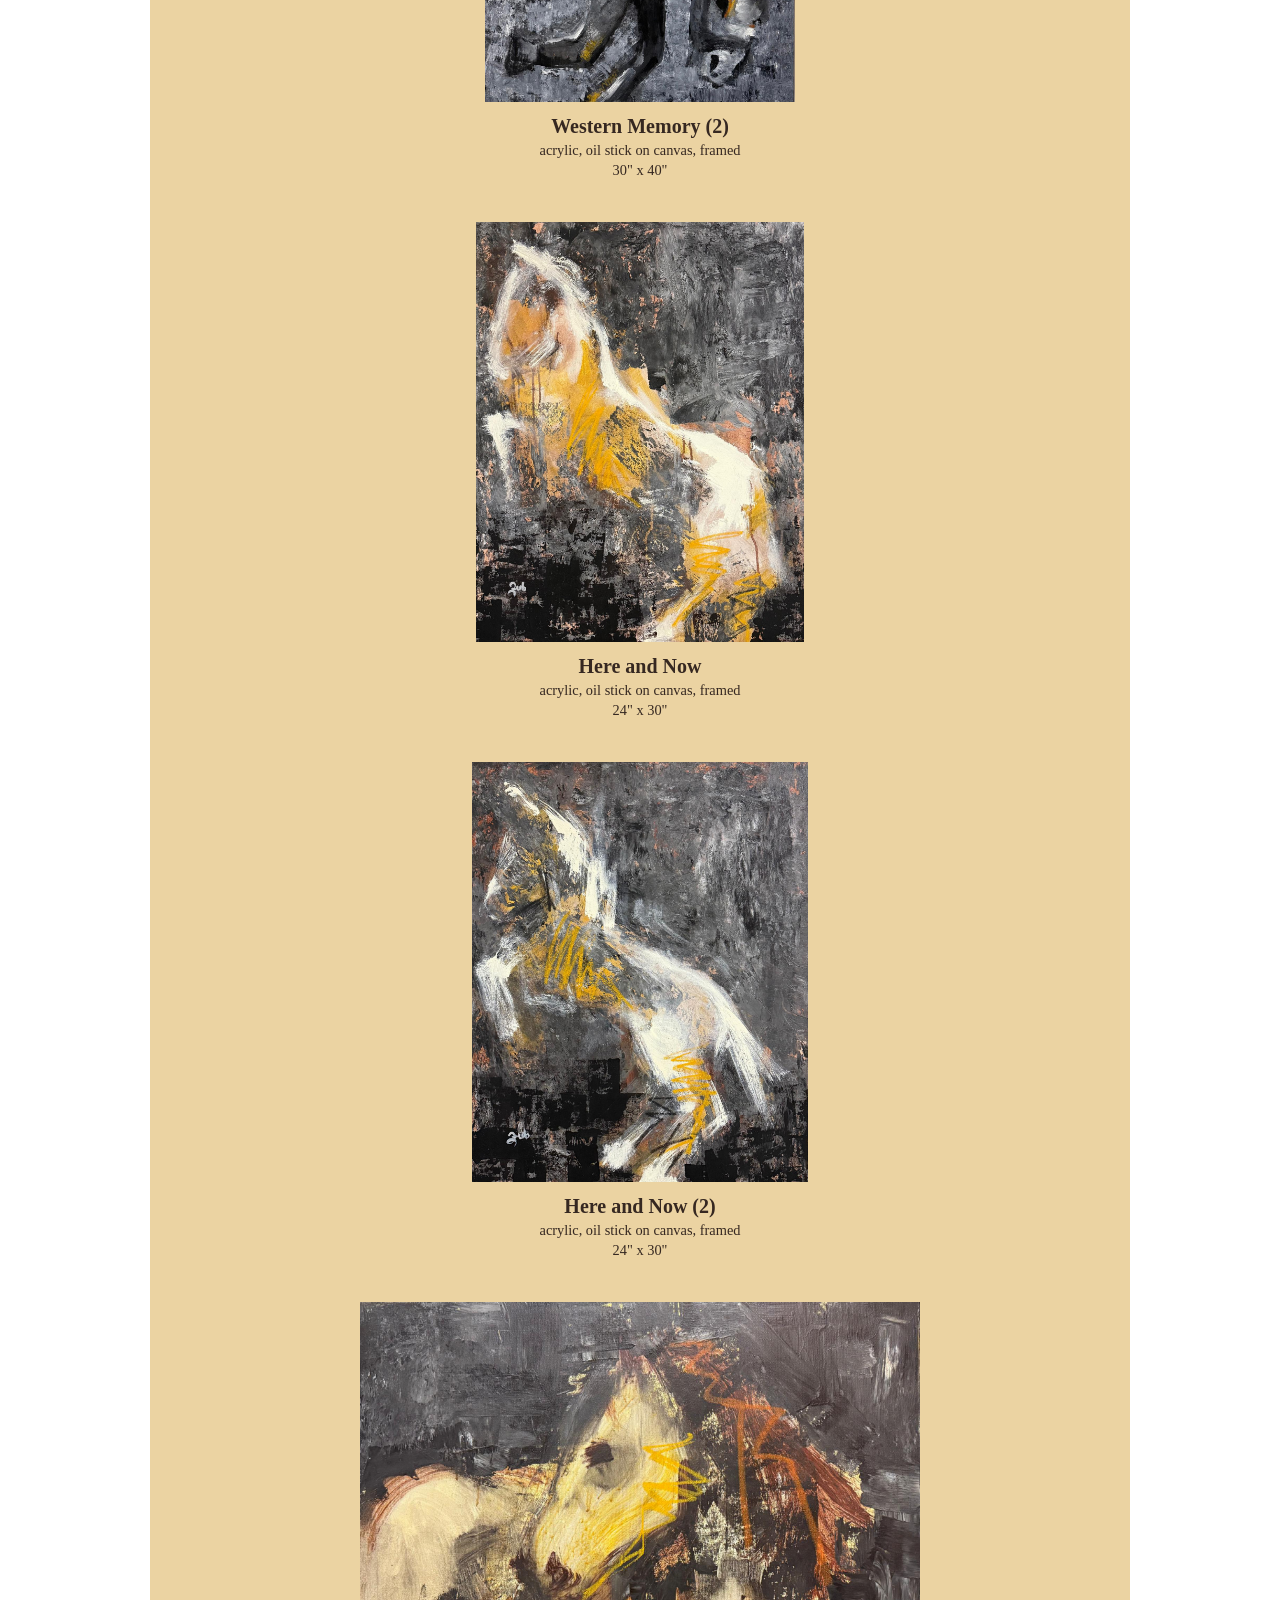
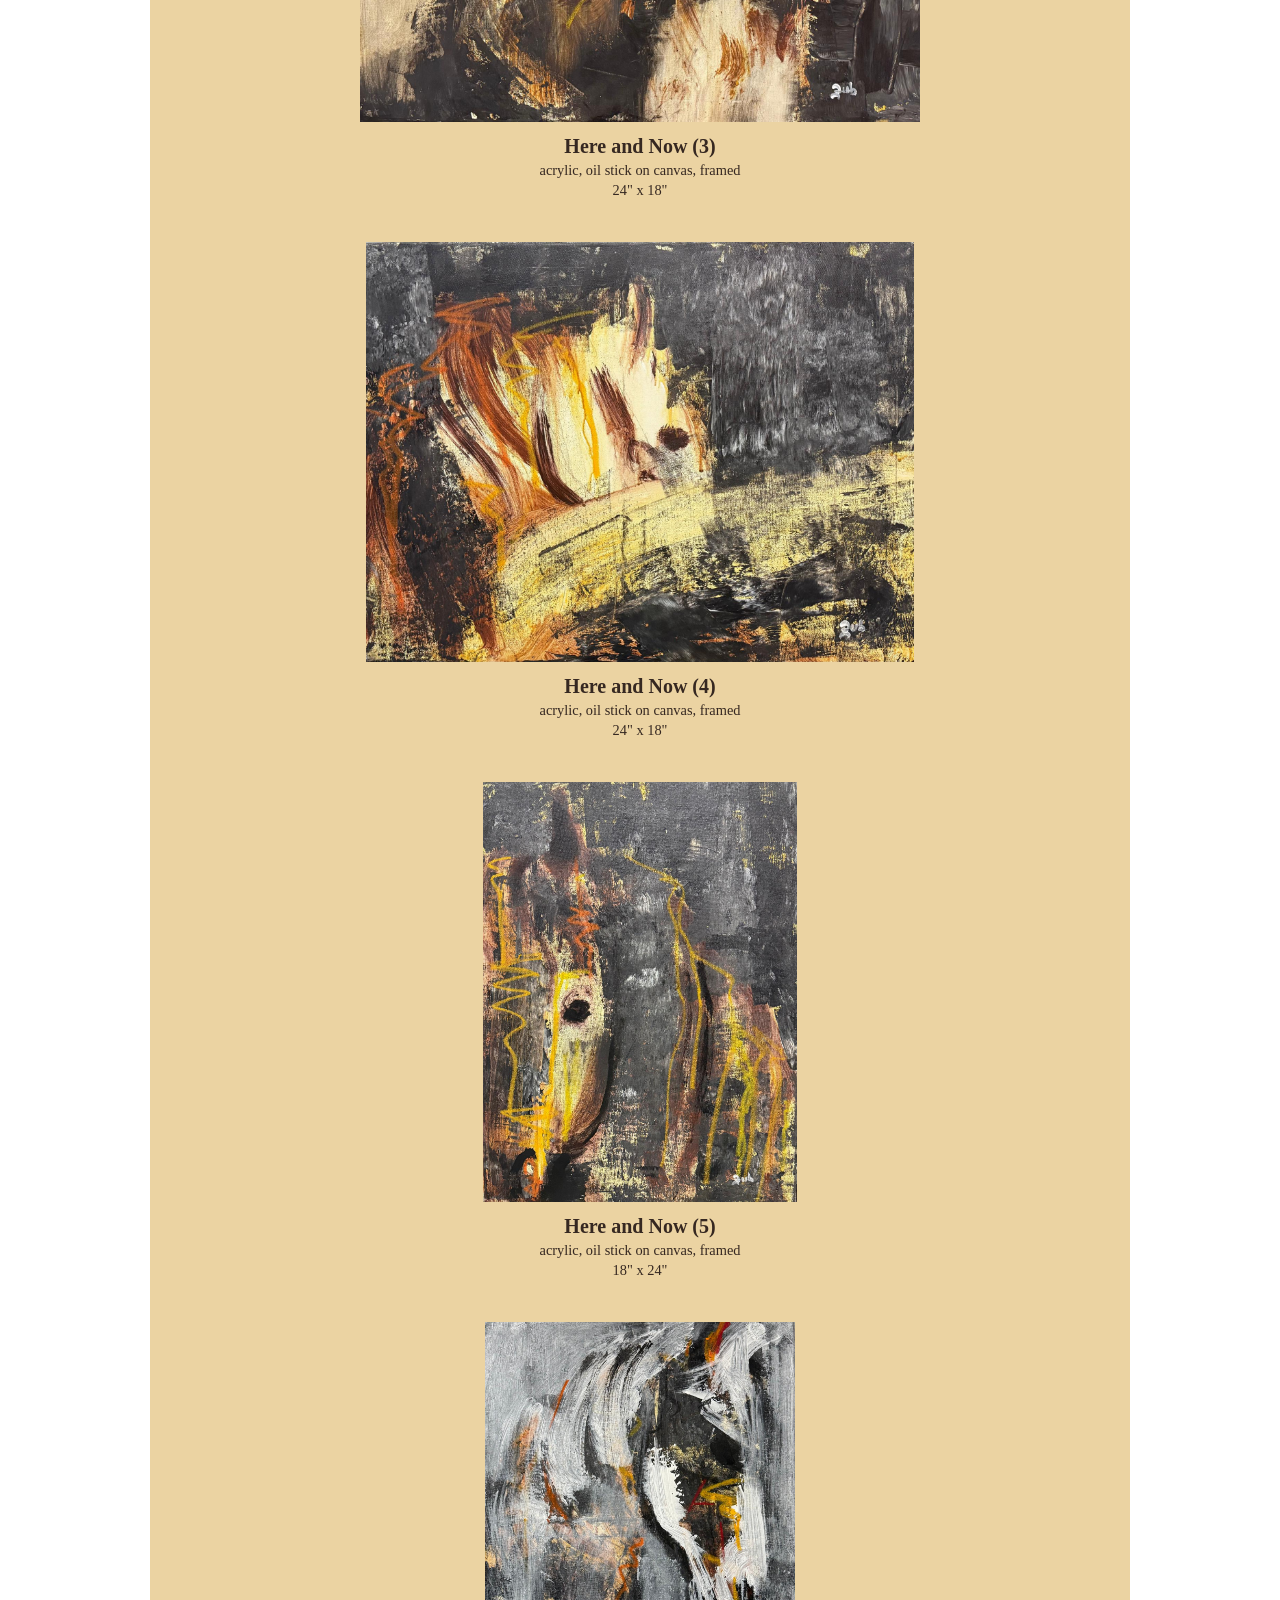
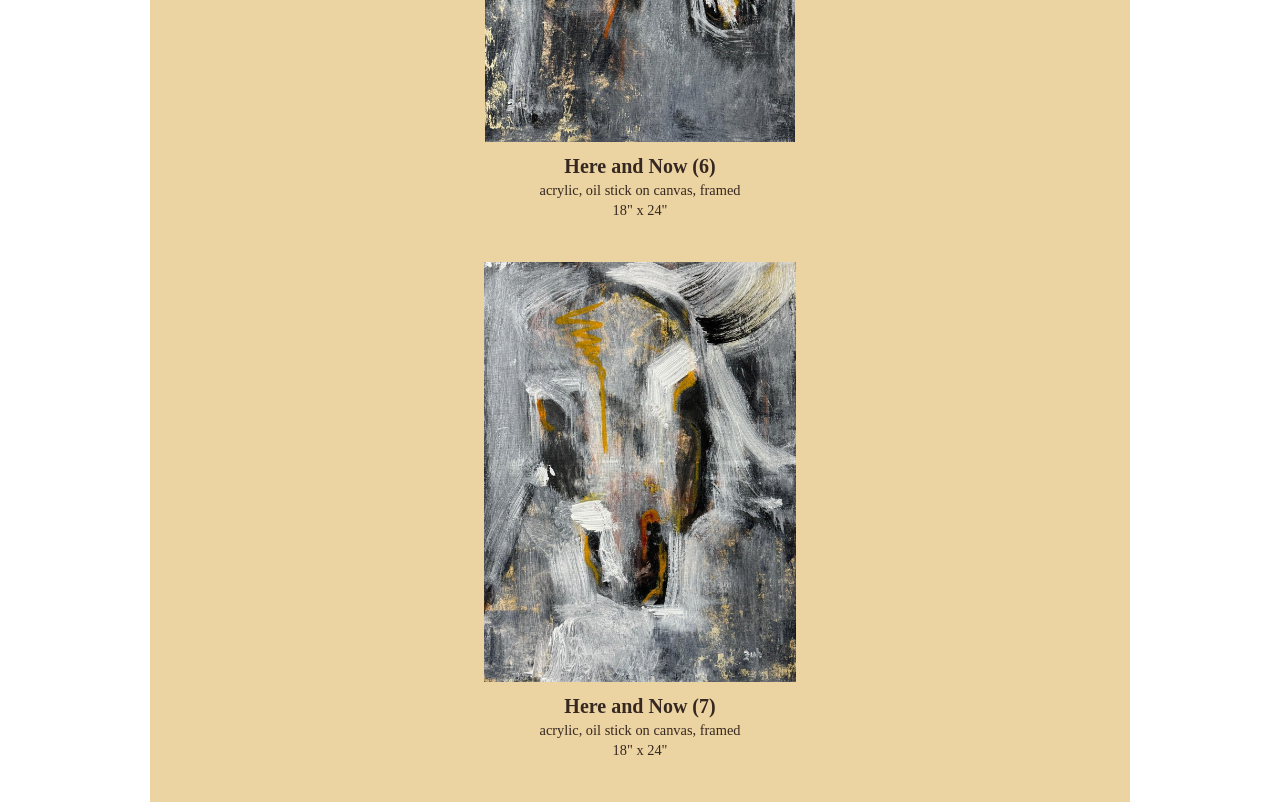
<file: src/western.html>
<!DOCTYPE html>
<html lang="en">
<head>
  <meta charset="UTF-8">
  <title>zub art</title>
  <link rel="stylesheet" href="main.css">
</head>
<body>
    <div class="band">
        <main class="page">
            <header>
                <h1><a href="main.html">zub art</a></h1>
                <nav aria-label="Contact links">
                  <a href="mailto:SilvianaZ.328@gmail.com">email</a> /
                  <a href="https://www.instagram.com/zub.artwork/" target="_blank" rel="noopener noreferrer">instagram</a> 
                </nav>
      
                <nav aria-label="Art collections">
                  <a>collections:</a>
                  <a href="western.html">abstract western</a> /
                  <a href="surreal.html">surrealist</a>
                </nav>
              </header>

            <hr>
        
            <section aria-labelledby="works-heading">
        
                <figure class="artwork">
                    <img src="../img/abstract_western/in_the_clouds.jpg" alt="Landscape painting with a red sky">
                    <figcaption>
                    <strong>In The Clouds</strong><br>
                    <span>acrylic, oil stick on canvas, not framed</span><br>
                    <span>36" x 48"</span><br>
                    
                    </figcaption>
                </figure>

                <figure class="artwork">
                    <img src="../img/abstract_western/city_cowboy.jpg" alt="Landscape painting with a red sky">
                    <figcaption>
                    <strong>City Cowboy</strong><br>
                    <span>acrylic, oil stick on canvas, framed</span><br>
                    <span>30" x 40"</span><br>
                    
                    </figcaption>
                </figure>

                <figure class="artwork">
                    <img src="../img/abstract_western/future_memory.jpg" alt="Landscape painting with a red sky">
                    <figcaption>
                    <strong>Future Memory</strong><br>
                    <span>acrylic, oil stick on canvas, framed</span><br>
                    <span>36" x 48"</span><br>
                    
                    </figcaption>
                </figure>

                <figure class="artwork">
                    <img src="../img/abstract_western/future_memory_2.jpg" alt="Landscape painting with a red sky">
                    <figcaption>
                    <strong>Future Memory (2)</strong><br>
                    <span>acrylic, oil stick on canvas, framed</span><br>
                    <span>36" x 48"</span><br>
                    
                    </figcaption>
                </figure>

                <figure class="artwork">
                    <img src="../img/abstract_western/western_memory.jpg" alt="Landscape painting with a red sky">
                    <figcaption>
                    <strong>Western Memory</strong><br>
                    <span>acrylic, oil stick on canvas, framed</span><br>
                    <span>30" x 40"</span><br>
                    
                    </figcaption>
                </figure>

                <figure class="artwork">
                    <img src="../img/abstract_western/western_memory_2.jpg" alt="Landscape painting with a red sky">
                    <figcaption>
                    <strong>Western Memory (2)</strong><br>
                    <span>acrylic, oil stick on canvas, framed</span><br>
                    <span>30" x 40"</span><br>
                    
                    </figcaption>
                </figure>

                <figure class="artwork">
                    <img src="../img/abstract_western/here_and_now.jpg" alt="Landscape painting with a red sky">
                    <figcaption>
                    <strong>Here and Now</strong><br>
                    <span>acrylic, oil stick on canvas, framed</span><br>
                    <span>24" x 30"</span><br>
                    
                    </figcaption>
                </figure>

                <figure class="artwork">
                    <img src="../img/abstract_western/here_and_now_2.jpg" alt="Landscape painting with a red sky">
                    <figcaption>
                    <strong>Here and Now (2)</strong><br>
                    <span>acrylic, oil stick on canvas, framed</span><br>
                    <span>24" x 30"</span><br>
                    
                    </figcaption>
                </figure>

                <figure class="artwork">
                    <img src="../img/abstract_western/here_and_now_3.jpg" alt="Landscape painting with a red sky">
                    <figcaption>
                    <strong>Here and Now (3)</strong><br>
                    <span>acrylic, oil stick on canvas, framed</span><br>
                    <span>24" x 18"</span><br>
                    
                    </figcaption>
                </figure>

                <figure class="artwork">
                    <img src="../img/abstract_western/here_and_now_4.jpg" alt="Landscape painting with a red sky">
                    <figcaption>
                    <strong>Here and Now (4)</strong><br>
                    <span>acrylic, oil stick on canvas, framed</span><br>
                    <span>24" x 18"</span><br>
                    
                    </figcaption>
                </figure>

                <figure class="artwork">
                    <img src="../img/abstract_western/here_and_now_5.jpg" alt="Landscape painting with a red sky">
                    <figcaption>
                    <strong>Here and Now (5)</strong><br>
                    <span>acrylic, oil stick on canvas, framed</span><br>
                    <span>18" x 24"</span><br>
                    
                    </figcaption>
                </figure>

                <figure class="artwork">
                    <img src="../img/abstract_western/here_and_now_6.jpg" alt="Landscape painting with a red sky">
                    <figcaption>
                    <strong>Here and Now (6)</strong><br>
                    <span>acrylic, oil stick on canvas, framed</span><br>
                    <span>18" x 24"</span><br>
                    
                    </figcaption>
                </figure>

                <figure class="artwork">
                    <img src="../img/abstract_western/here_and_now_7.jpg" alt="Landscape painting with a red sky">
                    <figcaption>
                    <strong>Here and Now (7)</strong><br>
                    <span>acrylic, oil stick on canvas, framed</span><br>
                    <span>18" x 24"</span><br>
                    
                    </figcaption>
                </figure>

            </section>
        </main>
    </div>
</body>
</html>
</file>
<file: main.css>
* {
    box-sizing: border-box;
    font-family: 'Latin Modern Roman', serif; 
  }
  
  body {
    margin: 0;
    color: #362821;
    background-color: #ffffff;
    font: 16px/1.55 system-ui, sans-serif;
  }

  .band {
    width: calc((100% + 680px) / 2);
    min-height: 100vh;
    margin-inline: auto;
    background-color: #EBD3A2;
  }
  
  .page {
    width: 680px;
    min-height: 100vh;
    margin-inline: auto;
    background-color: #EBD3A2;
  }

  .band,
  .page {
    display: flow-root;
    overflow: hidden;
  }
  
  header {

    text-align: center;
  }
  hr {
    margin-top: 0.25rem;
    margin-bottom: 3rem;
    height: 0;
    border: none;
    border-top: 1px solid #362821;
    background-color: #EBD3A2;
  }
  
  h1 {
    margin: 0 0 0rem;
    font-size: 2.5rem;
    color: #362821; 
  }

  .about hr{
    margin-top: 0.25rem;
    margin-bottom: 0.5rem;
  }

  img.pfp{
    float: right; 
    width: 200px;
    height: 200px;
    margin: 7rem 0 0 1rem;
    shape-outside: inset(7rem 0 0 0);
  
   
  }

  h1 a { text-decoration: none; }
  
  nav {
    font-size: 0.95rem;
    color: #362821; 
  }

  p { color: #362821; }
  
  a {
    color: inherit;
  }
  
  h2 {
    margin: 0 0 1.25rem;
    font-size: 1.1rem;
  }
  
  .artwork {
    margin: 0 0 2.5rem;
  }

  .sold span{
    color: #e42020;
    margin-bottom: 0;
    margin-top: 0.25rem;
  }
  
  .artwork img {
    display: block;
    width: 100%;
    height: 420px;
    object-fit: contain;
    object-position: center;
  }
  
  .artwork figcaption {
    display: flex;
    justify-content: center;
    gap: 0rem;
    margin-top: 0.5rem;
    font-size: 0.9rem;
    flex-direction: column;
    line-height: 0.5rem; 
  }
  
  .artwork strong{
    color: #362821;
    margin-bottom: 0.25rem;
    margin-top: 0.75rem;
    font-size: 1.25rem;
  }
  .artwork span {
    color: #362821;
    margin-bottom: 0;
    margin-top: 0.25rem;
  }

  nav + nav {
    margin-top: 1.25rem;
  }

  .inquire hr {
    margin-bottom: 0rem;
  }

  figcaption {
    text-align: center;
  }
</file>
<file: src/main.css>
* {
    box-sizing: border-box;
    font-family: 'Latin Modern Roman', serif; 
  }
  
  body {
    margin: 0;
    color: #362821;
    background-color: #ffffff;
    font: 16px/1.55 system-ui, sans-serif;
  }

  .band {
    width: calc((100% + 680px) / 2);
    min-height: 100vh;
    margin-inline: auto;
    background-color: #EBD3A2;
  }
  
  .page {
    width: 680px;
    min-height: 100vh;
    margin-inline: auto;
    background-color: #EBD3A2;
  }

  .band,
  .page {
    display: flow-root;
    overflow: hidden;
  }
  
  header {

    text-align: center;
  }
  hr {
    margin-top: 0.25rem;
    margin-bottom: 3rem;
    height: 0;
    border: none;
    border-top: 1px solid #362821;
    background-color: #EBD3A2;
  }
  
  h1 {
    margin: 0 0 0rem;
    font-size: 2.5rem;
    color: #362821; 
  }

  .about hr{
    margin-top: 0.25rem;
    margin-bottom: 0.5rem;
  }

  img.pfp{
    float: right; 
    width: 200px;
    height: 200px;
    margin: 7rem 0 0 1rem;
    shape-outside: inset(7rem 0 0 0);
  
   
  }

  h1 a { text-decoration: none; }
  
  nav {
    font-size: 0.95rem;
    color: #362821; 
  }

  p { color: #362821; }
  
  a {
    color: inherit;
  }
  
  h2 {
    margin: 0 0 1.25rem;
    font-size: 1.1rem;
  }
  
  .artwork {
    margin: 0 0 2.5rem;
  }

  .sold span{
    color: #e42020;
    margin-bottom: 0;
    margin-top: 0.25rem;
  }
  
  .artwork img {
    display: block;
    width: 100%;
    height: 420px;
    object-fit: contain;
    object-position: center;
  }
  
  .artwork figcaption {
    display: flex;
    justify-content: center;
    gap: 0rem;
    margin-top: 0.5rem;
    font-size: 0.9rem;
    flex-direction: column;
    line-height: 0.5rem; 
  }
  
  .artwork strong{
    color: #362821;
    margin-bottom: 0.25rem;
    margin-top: 0.75rem;
    font-size: 1.25rem;
  }
  .artwork span {
    color: #362821;
    margin-bottom: 0;
    margin-top: 0.25rem;
  }

  nav + nav {
    margin-top: 1.25rem;
  }

  .inquire hr {
    margin-bottom: 0rem;
  }

  figcaption {
    text-align: center;
  }
</file>
